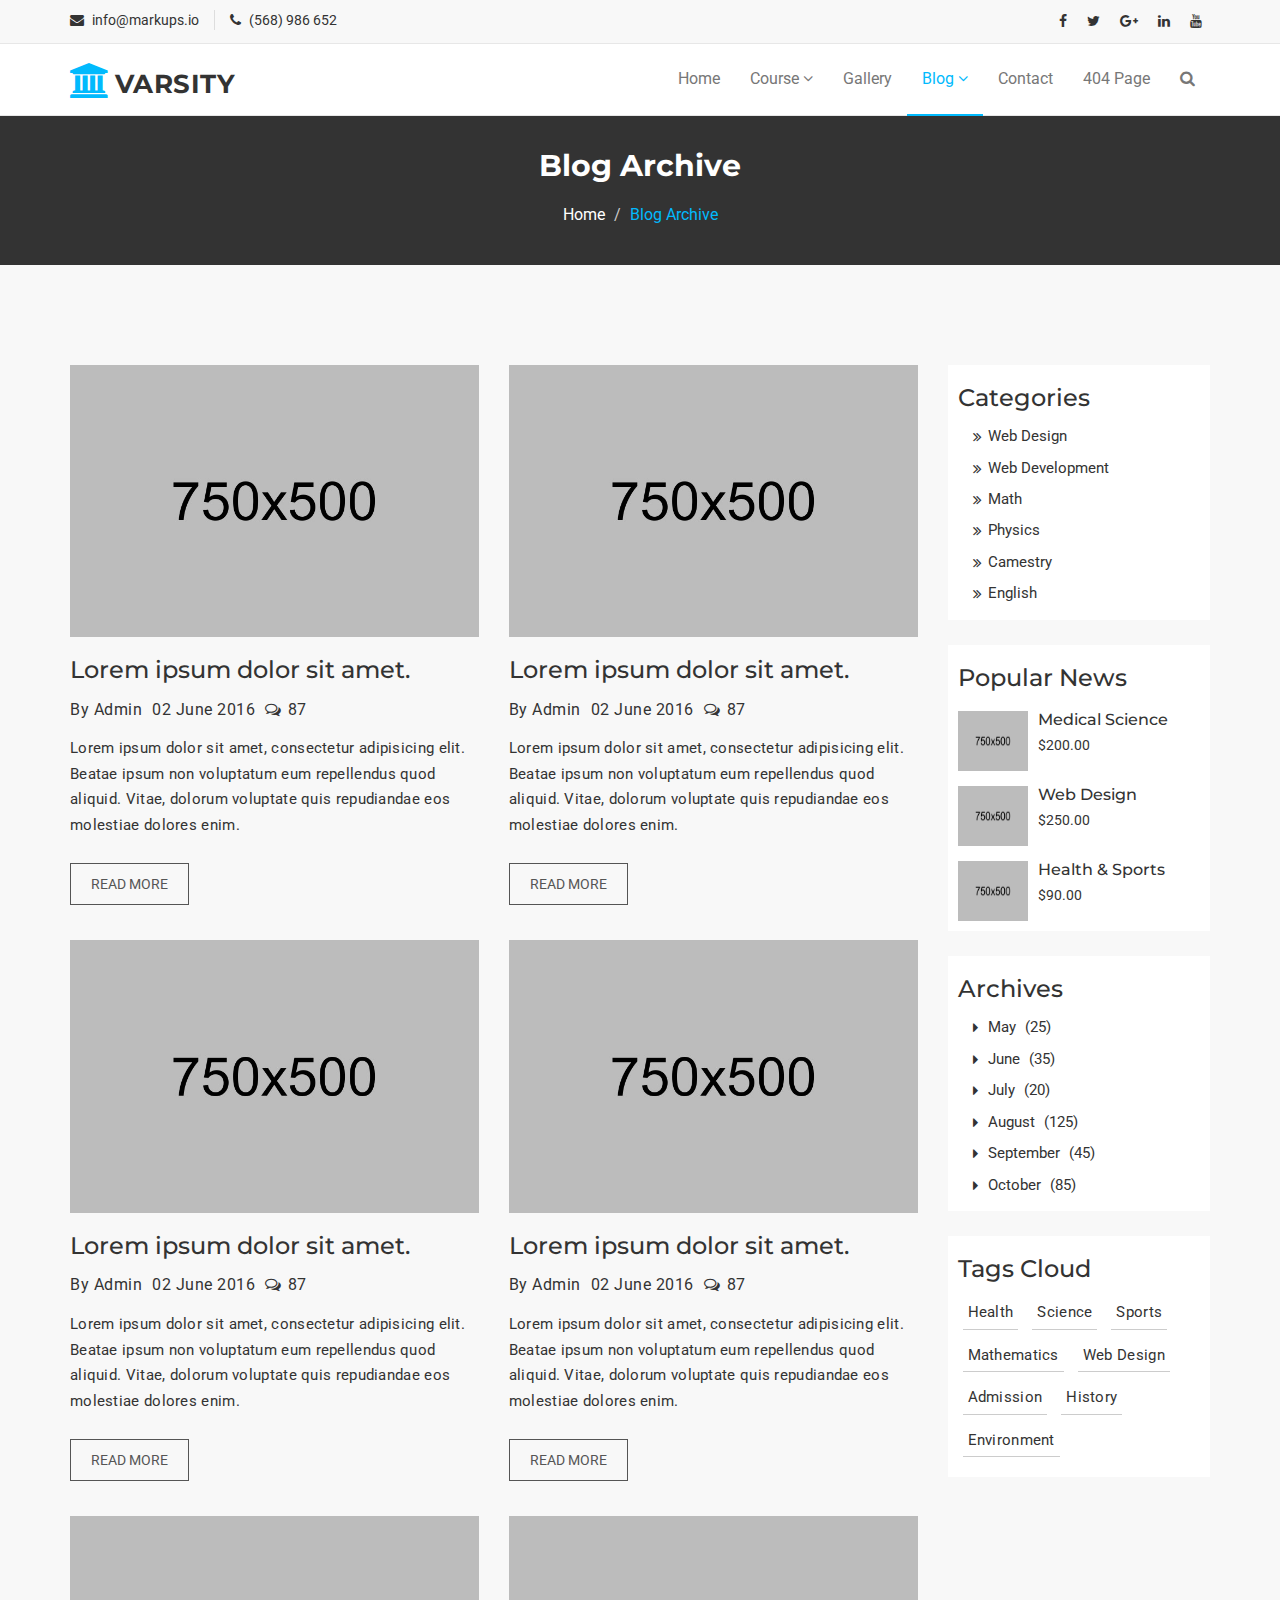
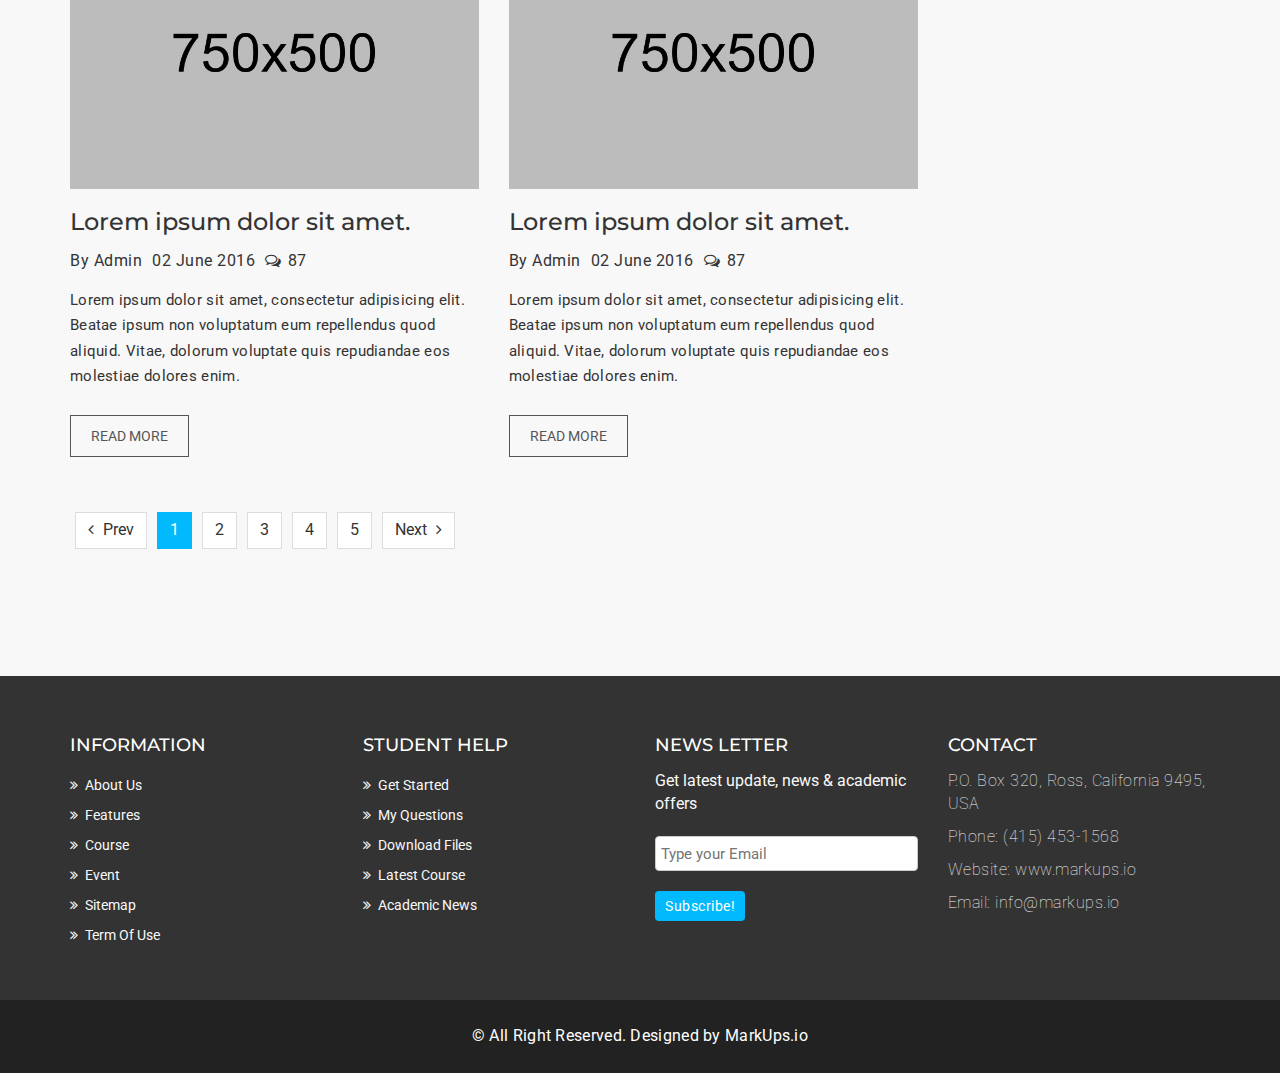
<file: MarkUps-Varsity/Varsity/blog-archive.html>
<!DOCTYPE html>
<html lang="en">
  <head>
    <meta charset="utf-8">
    <meta http-equiv="X-UA-Compatible" content="IE=edge">
    <meta name="viewport" content="width=device-width, initial-scale=1">    
    <title>Varsity | Blog</title>

    <!-- Favicon -->
    <link rel="shortcut icon" href="assets/img/favicon.ico" type="image/x-icon">

    <!-- Font awesome -->
    <link href="assets/css/font-awesome.css" rel="stylesheet">
    <!-- Bootstrap -->
    <link href="assets/css/bootstrap.css" rel="stylesheet">   
    <!-- Slick slider -->
    <link rel="stylesheet" type="text/css" href="assets/css/slick.css">          
    <!-- Fancybox slider -->
    <link rel="stylesheet" href="assets/css/jquery.fancybox.css" type="text/css" media="screen" /> 
    <!-- Theme color -->
    <link id="switcher" href="assets/css/theme-color/default-theme.css" rel="stylesheet">  

    <!-- Main style sheet -->
    <link href="assets/css/style.css" rel="stylesheet">    

   
    <!-- Google Fonts -->
    <link href='https://fonts.googleapis.com/css?family=Montserrat:400,700' rel='stylesheet' type='text/css'>
    <link href='https://fonts.googleapis.com/css?family=Roboto:400,400italic,300,300italic,500,700' rel='stylesheet' type='text/css'>
    

    <!-- HTML5 shim and Respond.js for IE8 support of HTML5 elements and media queries -->
    <!-- WARNING: Respond.js doesn't work if you view the page via file:// -->
    <!--[if lt IE 9]>
      <script src="https://oss.maxcdn.com/html5shiv/3.7.2/html5shiv.min.js"></script>
      <script src="https://oss.maxcdn.com/respond/1.4.2/respond.min.js"></script>
    <![endif]-->

  </head>
  <body>   
  
  <!--START SCROLL TOP BUTTON -->
    <a class="scrollToTop" href="#">
      <i class="fa fa-angle-up"></i>      
    </a>
  <!-- END SCROLL TOP BUTTON -->

  <!-- Start header  -->
  <header id="mu-header">
    <div class="container">
      <div class="row">
        <div class="col-lg-12 col-md-12">
          <div class="mu-header-area">
            <div class="row">
              <div class="col-lg-6 col-md-6 col-sm-6 col-xs-6">
                <div class="mu-header-top-left">
                  <div class="mu-top-email">
                    <i class="fa fa-envelope"></i>
                    <span>info@markups.io</span>
                  </div>
                  <div class="mu-top-phone">
                    <i class="fa fa-phone"></i>
                    <span>(568) 986 652</span>
                  </div>
                </div>
              </div>
              <div class="col-lg-6 col-md-6 col-sm-6 col-xs-6">
                <div class="mu-header-top-right">
                  <nav>
                    <ul class="mu-top-social-nav">
                      <li><a href="#"><span class="fa fa-facebook"></span></a></li>
                      <li><a href="#"><span class="fa fa-twitter"></span></a></li>
                      <li><a href="#"><span class="fa fa-google-plus"></span></a></li>
                      <li><a href="#"><span class="fa fa-linkedin"></span></a></li>
                      <li><a href="#"><span class="fa fa-youtube"></span></a></li>
                    </ul>
                  </nav>
                </div>
              </div>
            </div>
          </div>
        </div>
      </div>
    </div>
  </header>
  <!-- End header  -->
  <!-- Start menu -->
  <section id="mu-menu">
    <nav class="navbar navbar-default" role="navigation">  
      <div class="container">
        <div class="navbar-header">
          <!-- FOR MOBILE VIEW COLLAPSED BUTTON -->
          <button type="button" class="navbar-toggle collapsed" data-toggle="collapse" data-target="#navbar" aria-expanded="false" aria-controls="navbar">
            <span class="sr-only">Toggle navigation</span>
            <span class="icon-bar"></span>
            <span class="icon-bar"></span>
            <span class="icon-bar"></span>
          </button>
          <!-- LOGO -->              
          <!-- TEXT BASED LOGO -->
          <a class="navbar-brand" href="index.html"><i class="fa fa-university"></i><span>Varsity</span></a>
          <!-- IMG BASED LOGO  -->
          <!-- <a class="navbar-brand" href="index.html"><img src="assets/img/logo.png" alt="logo"></a> -->
        </div>
        <div id="navbar" class="navbar-collapse collapse">
          <ul id="top-menu" class="nav navbar-nav navbar-right main-nav">
            <li><a href="index.html">Home</a></li>            
            <li class="dropdown">
              <a href="#" class="dropdown-toggle" data-toggle="dropdown">Course <span class="fa fa-angle-down"></span></a>
              <ul class="dropdown-menu" role="menu">
                <li><a href="course.html">Course Archive</a></li>                
                <li><a href="course-detail.html">Course Detail</a></li>                
              </ul>
            </li>           
            <li><a href="gallery.html">Gallery</a></li>
            <li class="dropdown active">
              <a href="#" class="dropdown-toggle" data-toggle="dropdown">Blog <span class="fa fa-angle-down"></span></a>
              <ul class="dropdown-menu" role="menu">
                <li><a href="blog-archive.html">Blog Archive</a></li>                
                <li><a href="blog-single.html">Blog Single</a></li>                
              </ul>
            </li>            
            <li><a href="contact.html">Contact</a></li>
            <li><a href="404.html">404 Page</a></li>               
            <li><a href="#" id="mu-search-icon"><i class="fa fa-search"></i></a></li>
          </ul>                     
        </div><!--/.nav-collapse -->        
      </div>     
    </nav>
  </section>
  <!-- End menu -->
  <!-- Start search box -->
  <div id="mu-search">
    <div class="mu-search-area">      
      <button class="mu-search-close"><span class="fa fa-close"></span></button>
      <div class="container">
        <div class="row">
          <div class="col-md-12">            
            <form class="mu-search-form">
              <input type="search" placeholder="Type Your Keyword(s) & Hit Enter">
            </form>
          </div>
        </div>
      </div>
    </div>
  </div>
  <!-- End search box -->
 <!-- Page breadcrumb -->
 <section id="mu-page-breadcrumb">
   <div class="container">
     <div class="row">
       <div class="col-md-12">
         <div class="mu-page-breadcrumb-area">
           <h2>Blog Archive</h2>
           <ol class="breadcrumb">
            <li><a href="#">Home</a></li>            
            <li class="active">Blog Archive</li>
          </ol>
         </div>
       </div>
     </div>
   </div>
 </section>
 <!-- End breadcrumb -->
 <section id="mu-course-content">
   <div class="container">
     <div class="row">
       <div class="col-md-12">
         <div class="mu-course-content-area">
            <div class="row">
              <div class="col-md-9">
                <!-- start course content container -->
                <div class="mu-course-container mu-blog-archive">
                  <div class="row">
                    <div class="col-md-6 col-sm-6">
                      <article class="mu-blog-single-item">
                        <figure class="mu-blog-single-img">
                          <a href="#"><img src="assets/img/blog/blog-1.jpg" alt="img"></a>
                          <figcaption class="mu-blog-caption">
                            <h3><a href="#">Lorem ipsum dolor sit amet.</a></h3>
                          </figcaption>                      
                        </figure>
                        <div class="mu-blog-meta">
                          <a href="#">By Admin</a>
                          <a href="#">02 June 2016</a>
                          <span><i class="fa fa-comments-o"></i>87</span>
                        </div>
                        <div class="mu-blog-description">
                          <p>Lorem ipsum dolor sit amet, consectetur adipisicing elit. Beatae ipsum non voluptatum eum repellendus quod aliquid. Vitae, dolorum voluptate quis repudiandae eos molestiae dolores enim.</p>
                          <a class="mu-read-more-btn" href="#">Read More</a>
                        </div>
                      </article> 
                    </div>                  
                    <div class="col-md-6 col-sm-6">
                      <article class="mu-blog-single-item">
                        <figure class="mu-blog-single-img">
                          <a href="#"><img src="assets/img/blog/blog-2.jpg" alt="img"></a>
                          <figcaption class="mu-blog-caption">
                            <h3><a href="#">Lorem ipsum dolor sit amet.</a></h3>
                          </figcaption>                      
                        </figure>
                        <div class="mu-blog-meta">
                          <a href="#">By Admin</a>
                          <a href="#">02 June 2016</a>
                          <span><i class="fa fa-comments-o"></i>87</span>
                        </div>
                        <div class="mu-blog-description">
                          <p>Lorem ipsum dolor sit amet, consectetur adipisicing elit. Beatae ipsum non voluptatum eum repellendus quod aliquid. Vitae, dolorum voluptate quis repudiandae eos molestiae dolores enim.</p>
                          <a class="mu-read-more-btn" href="#">Read More</a>
                        </div>
                      </article>
                    </div>
                   <div class="col-md-6 col-sm-6">
                      <article class="mu-blog-single-item">
                        <figure class="mu-blog-single-img">
                          <a href="#"><img src="assets/img/blog/blog-3.jpg" alt="img"></a>
                          <figcaption class="mu-blog-caption">
                            <h3><a href="#">Lorem ipsum dolor sit amet.</a></h3>
                          </figcaption>                      
                        </figure>
                        <div class="mu-blog-meta">
                          <a href="#">By Admin</a>
                          <a href="#">02 June 2016</a>
                          <span><i class="fa fa-comments-o"></i>87</span>
                        </div>
                        <div class="mu-blog-description">
                          <p>Lorem ipsum dolor sit amet, consectetur adipisicing elit. Beatae ipsum non voluptatum eum repellendus quod aliquid. Vitae, dolorum voluptate quis repudiandae eos molestiae dolores enim.</p>
                          <a class="mu-read-more-btn" href="#">Read More</a>
                        </div>
                      </article>
                    </div>
                    <div class="col-md-6 col-sm-6">
                      <article class="mu-blog-single-item">
                        <figure class="mu-blog-single-img">
                          <a href="#"><img src="assets/img/blog/blog-1.jpg" alt="img"></a>
                          <figcaption class="mu-blog-caption">
                            <h3><a href="#">Lorem ipsum dolor sit amet.</a></h3>
                          </figcaption>                      
                        </figure>
                        <div class="mu-blog-meta">
                          <a href="#">By Admin</a>
                          <a href="#">02 June 2016</a>
                          <span><i class="fa fa-comments-o"></i>87</span>
                        </div>
                        <div class="mu-blog-description">
                          <p>Lorem ipsum dolor sit amet, consectetur adipisicing elit. Beatae ipsum non voluptatum eum repellendus quod aliquid. Vitae, dolorum voluptate quis repudiandae eos molestiae dolores enim.</p>
                          <a class="mu-read-more-btn" href="#">Read More</a>
                        </div>
                      </article>
                    </div>
                    <div class="col-md-6 col-sm-6">
                      <article class="mu-blog-single-item">
                        <figure class="mu-blog-single-img">
                          <a href="#"><img src="assets/img/blog/blog-2.jpg" alt="img"></a>
                          <figcaption class="mu-blog-caption">
                            <h3><a href="#">Lorem ipsum dolor sit amet.</a></h3>
                          </figcaption>                      
                        </figure>
                        <div class="mu-blog-meta">
                          <a href="#">By Admin</a>
                          <a href="#">02 June 2016</a>
                          <span><i class="fa fa-comments-o"></i>87</span>
                        </div>
                        <div class="mu-blog-description">
                          <p>Lorem ipsum dolor sit amet, consectetur adipisicing elit. Beatae ipsum non voluptatum eum repellendus quod aliquid. Vitae, dolorum voluptate quis repudiandae eos molestiae dolores enim.</p>
                          <a class="mu-read-more-btn" href="#">Read More</a>
                        </div>
                      </article>
                    </div>
                    <div class="col-md-6 col-sm-6">
                      <article class="mu-blog-single-item">
                        <figure class="mu-blog-single-img">
                          <a href="#"><img src="assets/img/blog/blog-3.jpg" alt="img"></a>
                          <figcaption class="mu-blog-caption">
                            <h3><a href="#">Lorem ipsum dolor sit amet.</a></h3>
                          </figcaption>                      
                        </figure>
                        <div class="mu-blog-meta">
                          <a href="#">By Admin</a>
                          <a href="#">02 June 2016</a>
                          <span><i class="fa fa-comments-o"></i>87</span>
                        </div>
                        <div class="mu-blog-description">
                          <p>Lorem ipsum dolor sit amet, consectetur adipisicing elit. Beatae ipsum non voluptatum eum repellendus quod aliquid. Vitae, dolorum voluptate quis repudiandae eos molestiae dolores enim.</p>
                          <a class="mu-read-more-btn" href="#">Read More</a>
                        </div>
                      </article>
                    </div>
                  </div>
                </div>
                <!-- end course content container -->
                <!-- start course pagination -->
                <div class="mu-pagination">
                  <nav>
                    <ul class="pagination">
                      <li>
                        <a href="#" aria-label="Previous">
                          <span class="fa fa-angle-left"></span> Prev 
                        </a>
                      </li>
                      <li class="active"><a href="#">1</a></li>
                      <li><a href="#">2</a></li>
                      <li><a href="#">3</a></li>
                      <li><a href="#">4</a></li>
                      <li><a href="#">5</a></li>
                      <li>
                        <a href="#" aria-label="Next">
                         Next <span class="fa fa-angle-right"></span>
                        </a>
                      </li>
                    </ul>
                  </nav>
                </div>
                <!-- end course pagination -->
              </div>
              <div class="col-md-3">
                <!-- start sidebar -->
                <aside class="mu-sidebar">
                  <!-- start single sidebar -->
                  <div class="mu-single-sidebar">
                    <h3>Categories</h3>
                    <ul class="mu-sidebar-catg">
                      <li><a href="#">Web Design</a></li>
                      <li><a href="">Web Development</a></li>
                      <li><a href="">Math</a></li>
                      <li><a href="">Physics</a></li>
                      <li><a href="">Camestry</a></li>
                      <li><a href="">English</a></li>
                    </ul>
                  </div>
                  <!-- end single sidebar -->
                  <!-- start single sidebar -->
                  <div class="mu-single-sidebar">
                    <h3>Popular News</h3>
                    <div class="mu-sidebar-popular-courses">
                      <div class="media">
                        <div class="media-left">
                          <a href="#">
                            <img class="media-object" src="assets/img/courses/1.jpg" alt="img">
                          </a>
                        </div>
                        <div class="media-body">
                          <h4 class="media-heading"><a href="#">Medical Science</a></h4>                      
                          <span class="popular-course-price">$200.00</span>
                        </div>
                      </div>
                      <div class="media">
                        <div class="media-left">
                          <a href="#">
                            <img class="media-object" src="assets/img/courses/2.jpg" alt="img">
                          </a>
                        </div>
                        <div class="media-body">
                          <h4 class="media-heading"><a href="#">Web Design</a></h4>                      
                          <span class="popular-course-price">$250.00</span>
                        </div>
                      </div>
                      <div class="media">
                        <div class="media-left">
                          <a href="#">
                            <img class="media-object" src="assets/img/courses/3.jpg" alt="img">
                          </a>
                        </div>
                        <div class="media-body">
                          <h4 class="media-heading"><a href="#">Health & Sports</a></h4>                      
                          <span class="popular-course-price">$90.00</span>
                        </div>
                      </div>
                    </div>
                  </div>
                  <!-- end single sidebar -->
                  <!-- start single sidebar -->
                  <div class="mu-single-sidebar">
                    <h3>Archives</h3>
                    <ul class="mu-sidebar-catg mu-sidebar-archives">
                      <li><a href="#">May <span>(25)</span></a></li>
                      <li><a href="">June <span>(35)</span></a></li>
                      <li><a href="">July <span>(20)</span></a></li>
                      <li><a href="">August <span>(125)</span></a></li>
                      <li><a href="">September <span>(45)</span></a></li>
                      <li><a href="">October <span>(85)</span></a></li>
                    </ul>
                  </div>
                  <!-- end single sidebar -->
                  <!-- start single sidebar -->
                  <div class="mu-single-sidebar">
                    <h3>Tags Cloud</h3>
                    <div class="tag-cloud">
                      <a href="#">Health</a>
                      <a href="#">Science</a>
                      <a href="#">Sports</a>
                      <a href="#">Mathematics</a>
                      <a href="#">Web Design</a>
                      <a href="#">Admission</a>
                      <a href="#">History</a>
                      <a href="#">Environment</a>
                    </div>
                  </div>
                  <!-- end single sidebar -->
                </aside>
                <!-- / end sidebar -->
             </div>
           </div>
         </div>
       </div>
     </div>
   </div>
 </section>

  <!-- Start footer -->
  <footer id="mu-footer">
    <!-- start footer top -->
    <div class="mu-footer-top">
      <div class="container">
        <div class="mu-footer-top-area">
          <div class="row">
            <div class="col-lg-3 col-md-3 col-sm-3">
              <div class="mu-footer-widget">
                <h4>Information</h4>
                <ul>
                  <li><a href="#">About Us</a></li>
                  <li><a href="">Features</a></li>
                  <li><a href="">Course</a></li>
                  <li><a href="">Event</a></li>
                  <li><a href="">Sitemap</a></li>
                  <li><a href="">Term Of Use</a></li>
                </ul>
              </div>
            </div>
            <div class="col-lg-3 col-md-3 col-sm-3">
              <div class="mu-footer-widget">
                <h4>Student Help</h4>
                <ul>
                  <li><a href="">Get Started</a></li>
                  <li><a href="#">My Questions</a></li>
                  <li><a href="">Download Files</a></li>
                  <li><a href="">Latest Course</a></li>
                  <li><a href="">Academic News</a></li>                  
                </ul>
              </div>
            </div>
            <div class="col-lg-3 col-md-3 col-sm-3">
              <div class="mu-footer-widget">
                <h4>News letter</h4>
                <p>Get latest update, news & academic offers</p>
                <form class="mu-subscribe-form">
                  <input type="email" placeholder="Type your Email">
                  <button class="mu-subscribe-btn" type="submit">Subscribe!</button>
                </form>               
              </div>
            </div>
            <div class="col-lg-3 col-md-3 col-sm-3">
              <div class="mu-footer-widget">
                <h4>Contact</h4>
                <address>
                  <p>P.O. Box 320, Ross, California 9495, USA</p>
                  <p>Phone: (415) 453-1568 </p>
                  <p>Website: www.markups.io</p>
                  <p>Email: info@markups.io</p>
                </address>
              </div>
            </div>
          </div>
        </div>
      </div>
    </div>
    <!-- end footer top -->
    <!-- start footer bottom -->
    <div class="mu-footer-bottom">
      <div class="container">
        <div class="mu-footer-bottom-area">
          <p>&copy; All Right Reserved. Designed by <a href="http://www.markups.io/" rel="nofollow">MarkUps.io</a></p>
        </div>
      </div>
    </div>
    <!-- end footer bottom -->
  </footer>
  <!-- End footer -->





  
  <!-- jQuery library -->
  <script src="assets/js/jquery.min.js"></script>  
  <!-- Include all compiled plugins (below), or include individual files as needed -->
  <script src="assets/js/bootstrap.js"></script>   
  <!-- Slick slider -->
  <script type="text/javascript" src="assets/js/slick.js"></script>
  <!-- Counter -->
  <script type="text/javascript" src="assets/js/waypoints.js"></script>
  <script type="text/javascript" src="assets/js/jquery.counterup.js"></script>  
  <!-- Mixit slider -->
  <script type="text/javascript" src="assets/js/jquery.mixitup.js"></script>
  <!-- Add fancyBox -->        
  <script type="text/javascript" src="assets/js/jquery.fancybox.pack.js"></script>

  <!-- Custom js -->
  <script src="assets/js/custom.js"></script> 

  </body>
</html>
</file>
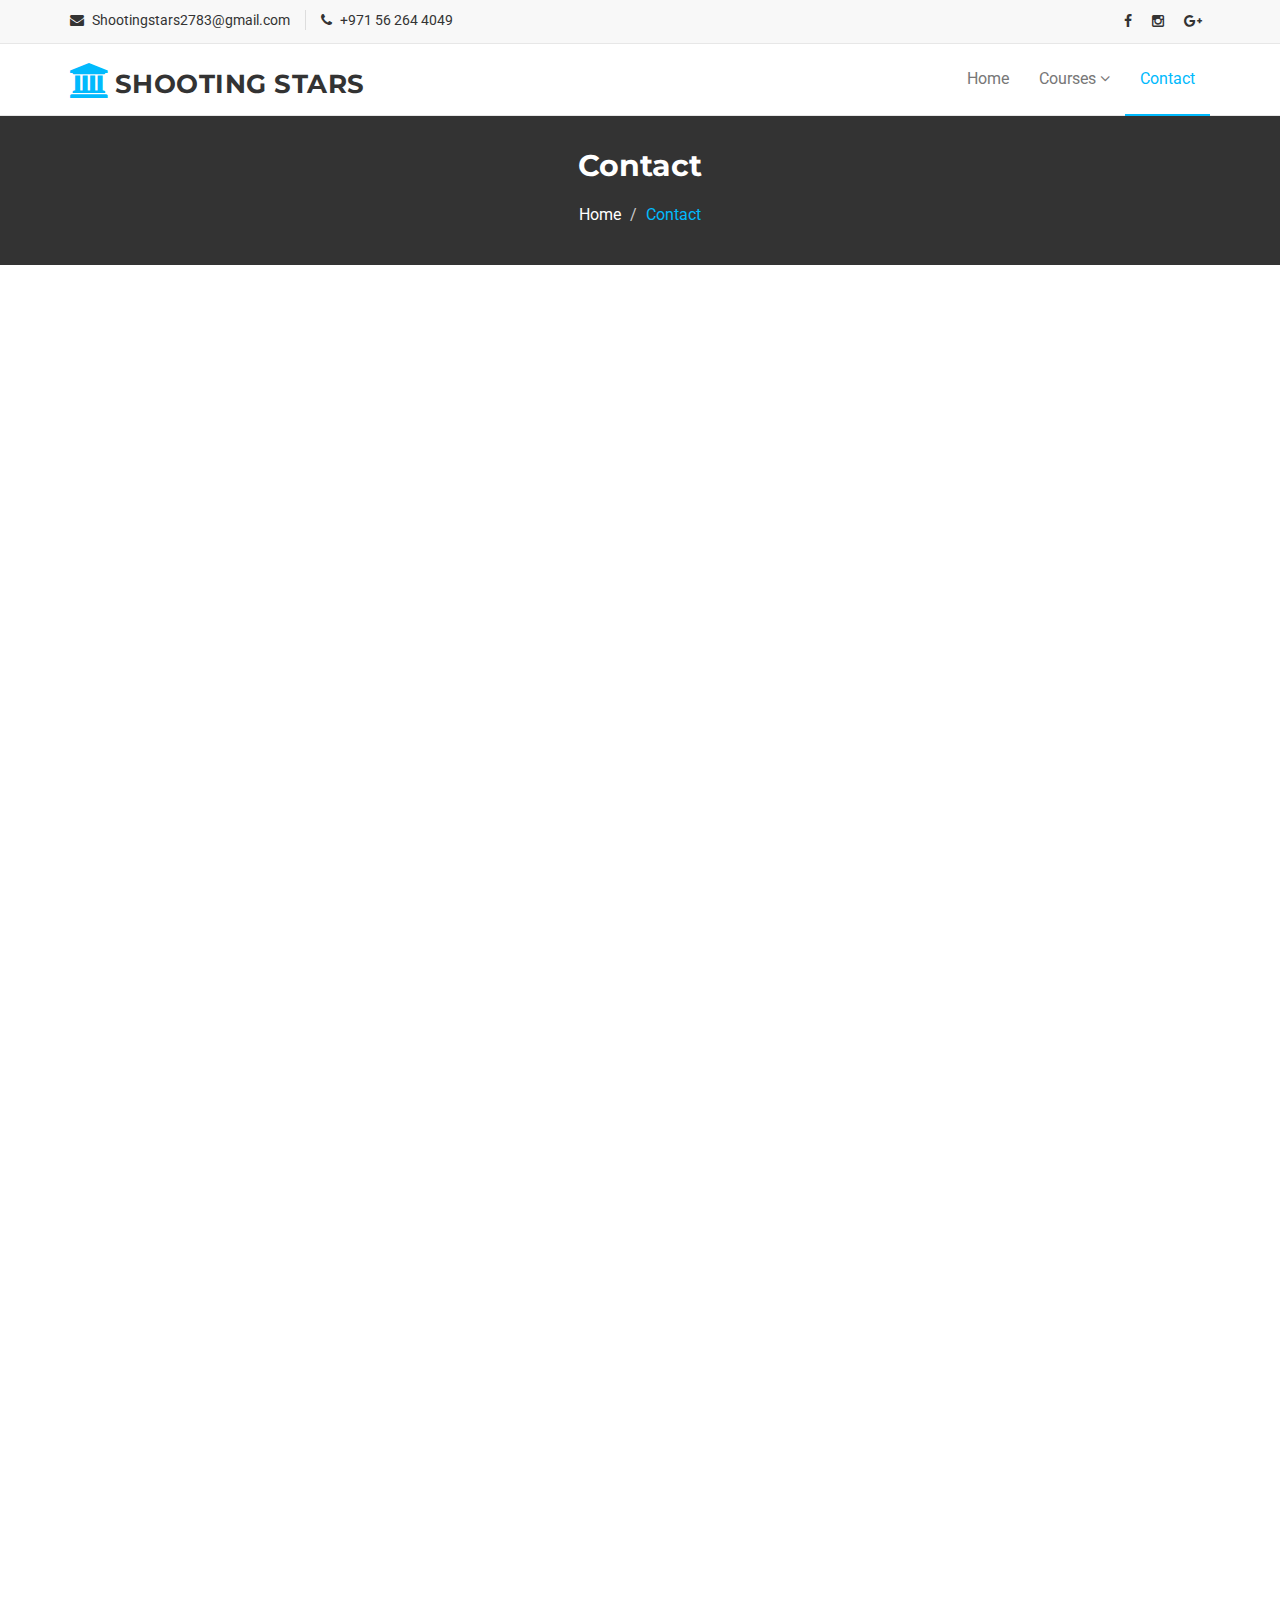
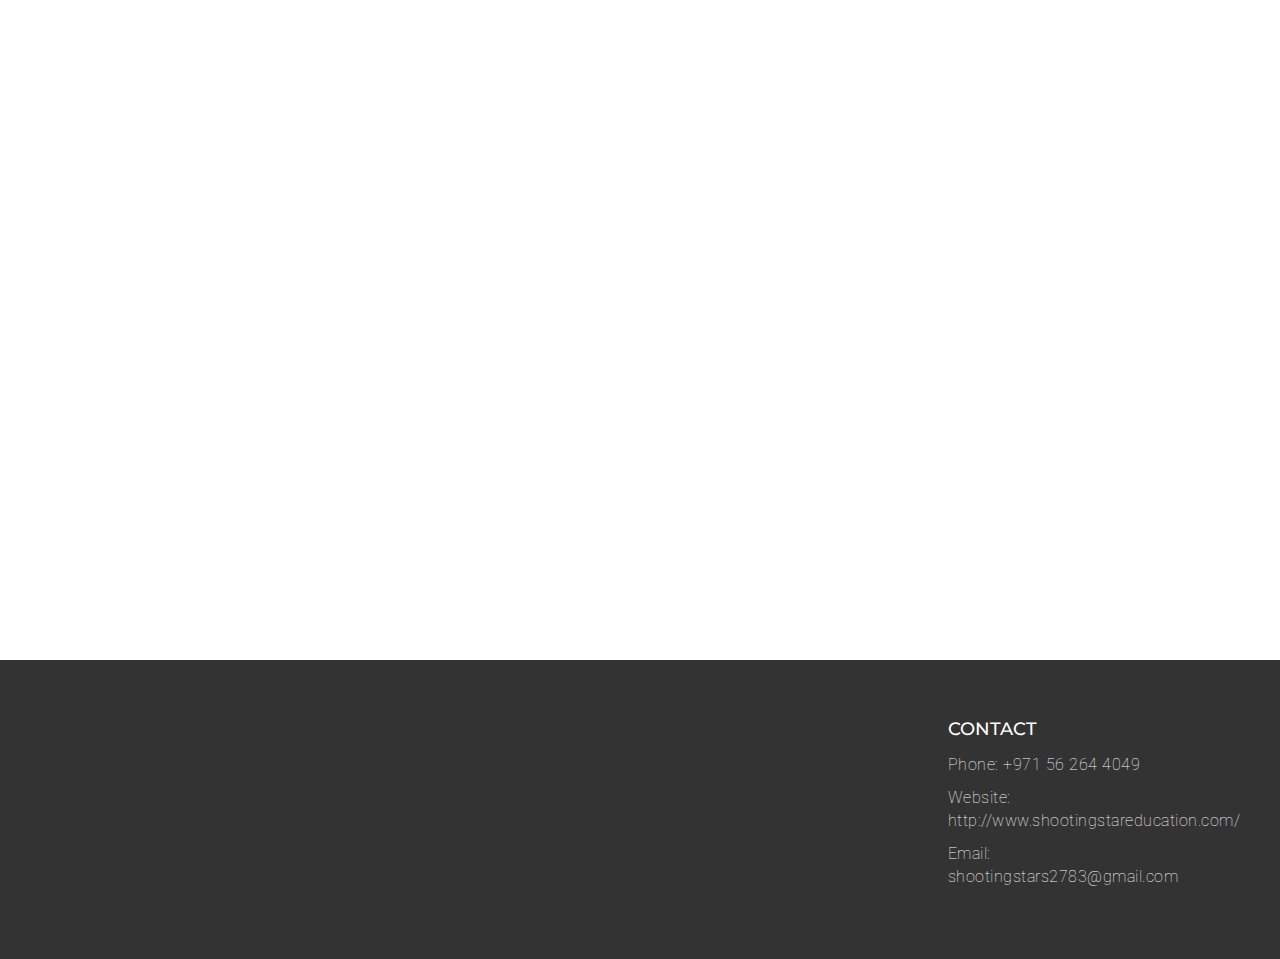
<file: MarkUps-Varsity/Varsity/contact.html>
<!DOCTYPE html>
<html lang="en">
  <head>
    <meta charset="utf-8">
    <meta http-equiv="X-UA-Compatible" content="IE=edge">
    <meta name="viewport" content="width=device-width, initial-scale=1">    
    <title>ShootingStars | Contact</title>

    <!-- Favicon -->
    <link rel="shortcut icon" href="assets/img/favicon.ico" type="image/x-icon">

    <!-- Font awesome -->
    <link href="assets/css/font-awesome.css" rel="stylesheet">
    <!-- Bootstrap -->
    <link href="assets/css/bootstrap.css" rel="stylesheet">   
    <!-- Slick slider -->
    <link rel="stylesheet" type="text/css" href="assets/css/slick.css">          
    <!-- Fancybox slider -->
    <link rel="stylesheet" href="assets/css/jquery.fancybox.css" type="text/css" media="screen" /> 
    <!-- Theme color -->
    <link id="switcher" href="assets/css/theme-color/default-theme.css" rel="stylesheet">    

    <!-- Main style sheet -->
    <link href="assets/css/style.css" rel="stylesheet">    

   
    <!-- Google Fonts -->
    <link href='https://fonts.googleapis.com/css?family=Montserrat:400,700' rel='stylesheet' type='text/css'>
    <link href='https://fonts.googleapis.com/css?family=Roboto:400,400italic,300,300italic,500,700' rel='stylesheet' type='text/css'>
    

    <!-- HTML5 shim and Respond.js for IE8 support of HTML5 elements and media queries -->
    <!-- WARNING: Respond.js doesn't work if you view the page via file:// -->
    <!--[if lt IE 9]>
      <script src="https://oss.maxcdn.com/html5shiv/3.7.2/html5shiv.min.js"></script>
      <script src="https://oss.maxcdn.com/respond/1.4.2/respond.min.js"></script>
    <![endif]-->

  </head>
  <body>
  
  <!--START SCROLL TOP BUTTON -->
    <a class="scrollToTop" href="#">
      <i class="fa fa-angle-up"></i>      
    </a>
  <!-- END SCROLL TOP BUTTON -->

  <!-- Start header  -->
  <header id="mu-header">
    <div class="container">
      <div class="row">
        <div class="col-lg-12 col-md-12">
          <div class="mu-header-area">
            <div class="row">
              <div class="col-lg-6 col-md-6 col-sm-6 col-xs-6">
                <div class="mu-header-top-left">
                  <div class="mu-top-email">
                    <i class="fa fa-envelope"></i>
                    <span>Shootingstars2783@gmail.com</span>
                  </div>
                  <div class="mu-top-phone">
                    <i class="fa fa-phone"></i>
                    <span>+971 56 264 4049</span>
                  </div>
                </div>
              </div>
              <div class="col-lg-6 col-md-6 col-sm-6 col-xs-6">
                <div class="mu-header-top-right">
                  <nav>
                    <ul class="mu-top-social-nav">
                      <li><a href="https://www.facebook.com/shooting.stars.3517563"><span class="fa fa-facebook"></span></a></li>
                      <li><a href="https://www.instagram.com/shooting.stars68/"><span class="fa fa-instagram"></span></a></li>
                      <li><a href="mailto:  Shootingstars2783@gmail.com"><span class="fa fa-google-plus"></span></a></li>
                      <!-- <li><a href="#"><span class="fa fa-linkedin"></span></a></li>
                      <li><a href="#"><span class="fa fa-youtube"></span></a></li> -->
                    </ul>
                  </nav>
                </div>
              </div>
            </div>
          </div>
        </div>
      </div>
    </div>
  </header>
  <!-- End header  -->
  <!-- Start menu -->
  <section id="mu-menu">
    <nav class="navbar navbar-default" role="navigation">  
      <div class="container">
        <div class="navbar-header">
          <!-- FOR MOBILE VIEW COLLAPSED BUTTON -->
          <button type="button" class="navbar-toggle collapsed" data-toggle="collapse" data-target="#navbar" aria-expanded="false" aria-controls="navbar">
            <span class="sr-only">Toggle navigation</span>
            <span class="icon-bar"></span>
            <span class="icon-bar"></span>
            <span class="icon-bar"></span>
          </button>
          <!-- LOGO -->              
          <!-- TEXT BASED LOGO -->
          <a class="navbar-brand" href="index.html"><i class="fa fa-university"></i><span>Shooting Stars</span></a>
          <!-- IMG BASED LOGO  -->
          <!-- <a class="navbar-brand" href="index.html"><img src="assets/img/logo.png" alt="logo"></a> -->
        </div>
        <div id="navbar" class="navbar-collapse collapse">
          <ul id="top-menu" class="nav navbar-nav navbar-right main-nav">
            <li><a href="index.html">Home</a></li>            
            <li class="dropdown">
              <a href="#" class="dropdown-toggle" data-toggle="dropdown">Courses <span class="fa fa-angle-down"></span></a>
              <ul class="dropdown-menu" role="menu">
                <li><a href="course.html">Course Archive</a></li>                
                <!-- <li><a href="course-detail.html">Course Detail</a></li>        -->
                <li><a href="primary-education.html">Primary Education</a></li>
                <li><a href="secondary-education.html">Secondary Education</a></li>   
                <li><a href="higher-secondary-education.html">Higher Secondary Education</a></li>   
                <li><a href="NEET.html">NEET</a></li>   
                <li><a href="IIT-JEE-Advanced.html">JEE MAIN and ADVANCED</a></li>          
                <li><a href="languages.html">Languages</a></li>       
                <li><a href="IELTS.html">IELTS</a></li>  
              </ul>
            </li>  
            <li class="active"><a href="contact.html">Contact</a></li>          
          </ul>                   
        </div><!--/.nav-collapse -->        
      </div>     
    </nav>
  </section>
  <!-- End menu -->
  <!-- Start search box -->
  <div id="mu-search">
    <div class="mu-search-area">      
      <button class="mu-search-close"><span class="fa fa-close"></span></button>
      <div class="container">
        <div class="row">
          <div class="col-md-12">            
            <form class="mu-search-form">
             <input type="search" placeholder="Type Your Keyword(s) & Hit Enter">
            </form>
          </div>
        </div>
      </div>
    </div>
  </div>
  <!-- End search box -->
 <!-- Page breadcrumb -->
 <section id="mu-page-breadcrumb">
   <div class="container">
     <div class="row">
       <div class="col-md-12">
         <div class="mu-page-breadcrumb-area">
           <h2>Contact</h2>
           <ol class="breadcrumb">
            <li><a href="index.html">Home</a></li>            
            <li class="active">Contact</li>
          </ol>
         </div>
       </div>
     </div>
   </div>
 </section>
 <!-- End breadcrumb -->

 <!-- Start contact  -->
 <section id="mu-contact">
   <div class="container">
    <iframe src="https://docs.google.com/forms/d/e/1FAIpQLScBSaWI88zr4hlkQAP-wk0EPf9crakW43whHYr52O1TpCf4DA/viewform?embedded=true" width="1170" height="1788" frameborder="0" marginheight="0" marginwidth="0">Loading…</iframe>

     <!-- <div class="row">
       <div class="col-md-6">
         <div class="mu-contact-area"> -->
          <!-- start title -->
          <!-- <div class="mu-title">
            <h2>Get in Touch</h2>
            <p>Lorem ipsum dolor sit amet, consectetur adipisicing elit. Maiores ut laboriosam corporis doloribus, officia, accusamus illo nam tempore totam alias!</p>
          </div> -->
          <!-- end title -->
          <!-- start contact content -->
          <!-- <div class="mu-contact-content">            -->
            <!-- <div class="row"> -->
              <!-- <div class="col-md-6">
                <div class="mu-contact-left">
                  <form class="contactform">                  
                    <p class="comment-form-author">
                      <label for="author">Name <span class="required">*</span></label>
                      <input type="text" required="required" size="30" value="" name="author">
                    </p>
                    <p class="comment-form-email">
                      <label for="email">Email <span class="required">*</span></label>
                      <input type="email" required="required" aria-required="true" value="" name="email">
                    </p>
                    <p class="comment-form-url">
                      <label for="subject">Subject</label>
                      <input type="text" name="subject">  
                    </p>
                    <p class="comment-form-comment">
                      <label for="comment">Message</label>
                      <textarea required="required" aria-required="true" rows="8" cols="45" name="comment"></textarea>
                    </p>                
                    <p class="form-submit">
                      <input type="submit" value="Send Message" class="mu-post-btn" name="submit">
                    </p>        
                  </form>
                </div>
              </div> -->
              <!-- <div class="col-md-6">
                <div class="mu-contact-right">
                  <iframe src="https://www.google.com/maps/embed?pb=!1m23!1m12!1m3!1d6249.345033302234!2d-80.02791918555701!3d40.45935344513505!2m3!1f0!2f0!3f0!3m2!1i1024!2i768!4f13.1!4m8!3e6!4m0!4m5!1s0x8834f411a7b748bd%3A0xaec8197db3de9a9e!2sCalifornia-Kirkbride%2C+Pittsburgh%2C+PA%2C+USA!3m2!1d40.4600435!2d-80.0213538!5e0!3m2!1sen!2sbd!4v1464270878470" width="100%" height="450" frameborder="0" style="border:0" allowfullscreen></iframe>
                </div>
              </div> -->
            <!-- </div> -->
          <!-- </div> -->
          <!-- end contact content -->
         <!-- </div>
       </div>
     </div> -->
   </div>
 </section>
 <!-- End contact  -->
 

  <!-- Start footer -->
  <footer id="mu-footer">
    <!-- start footer top -->
    <div class="mu-footer-top">
      <div class="container">
        <div class="mu-footer-top-area">
          <div class="row">
            <div class="col-lg-3 col-md-3 col-sm-3">
              <div class="mu-footer-widget">
                <!-- <h4>Information</h4> -->
                <ul>
                  <!-- <li><a href="#">About Us</a></li>
                  <li><a href="">Features</a></li>
                  <li><a href="">Course</a></li>
                  <li><a href="">Event</a></li>
                  <li><a href="">Sitemap</a></li>
                  <li><a href="">Term Of Use</a></li> -->
                </ul>
              </div>
            </div>
            <div class="col-lg-3 col-md-3 col-sm-3">
              <div class="mu-footer-widget">
                <!-- <h4>Student Help</h4> -->
                <ul>
                  <!-- <li><a href="">Get Started</a></li>
                  <li><a href="#">My Questions</a></li>
                  <li><a href="">Download Files</a></li>
                  <li><a href="">Latest Course</a></li>
                  <li><a href="">Academic News</a></li>                   -->
                </ul>
              </div>
            </div>
            <div class="col-lg-3 col-md-3 col-sm-3">
              <div class="mu-footer-widget">
                <!-- <h4>News letter</h4>
                <p>Get latest update, news & academic offers</p>
                <form class="mu-subscribe-form">
                  <input type="email" placeholder="Type your Email">
                  <button class="mu-subscribe-btn" type="submit">Subscribe!</button>
                </form>                -->
              </div>
            </div>
            <div class="col-lg-3 col-md-3 col-sm-3">
              <div class="mu-footer-widget">
                <h4>Contact</h4>
                <address>
                  <p>Phone: +971 56 264 4049 </p>
                  <p>Website: http://www.shootingstareducation.com/</p>
                  <p>Email: shootingstars2783@gmail.com</p>
                </address>
              </div>
            </div>
          </div>
        </div>
      </div>
    </div>
    <!-- end footer top -->
    <!-- start footer bottom -->
    <!-- <div class="mu-footer-bottom">
      <div class="container">
        <div class="mu-footer-bottom-area">
          <p>&copy; All Right Reserved. Designed by <a href="http://www.markups.io/" rel="nofollow">MarkUps.io</a></p>
        </div>
      </div>
    </div> -->
    <!-- end footer bottom -->
  </footer>
  <!-- End footer -->





  
  <!-- jQuery library -->
  <script src="assets/js/jquery.min.js"></script>  
  <!-- Include all compiled plugins (below), or include individual files as needed -->
  <script src="assets/js/bootstrap.js"></script>   
  <!-- Slick slider -->
  <script type="text/javascript" src="assets/js/slick.js"></script>
  <!-- Counter -->
  <script type="text/javascript" src="assets/js/waypoints.js"></script>
  <script type="text/javascript" src="assets/js/jquery.counterup.js"></script>  
  <!-- Mixit slider -->
  <script type="text/javascript" src="assets/js/jquery.mixitup.js"></script>
  <!-- Add fancyBox -->        
  <script type="text/javascript" src="assets/js/jquery.fancybox.pack.js"></script>

  <!-- Custom js -->
  <script src="assets/js/custom.js"></script> 

  </body>
</html>
</file>
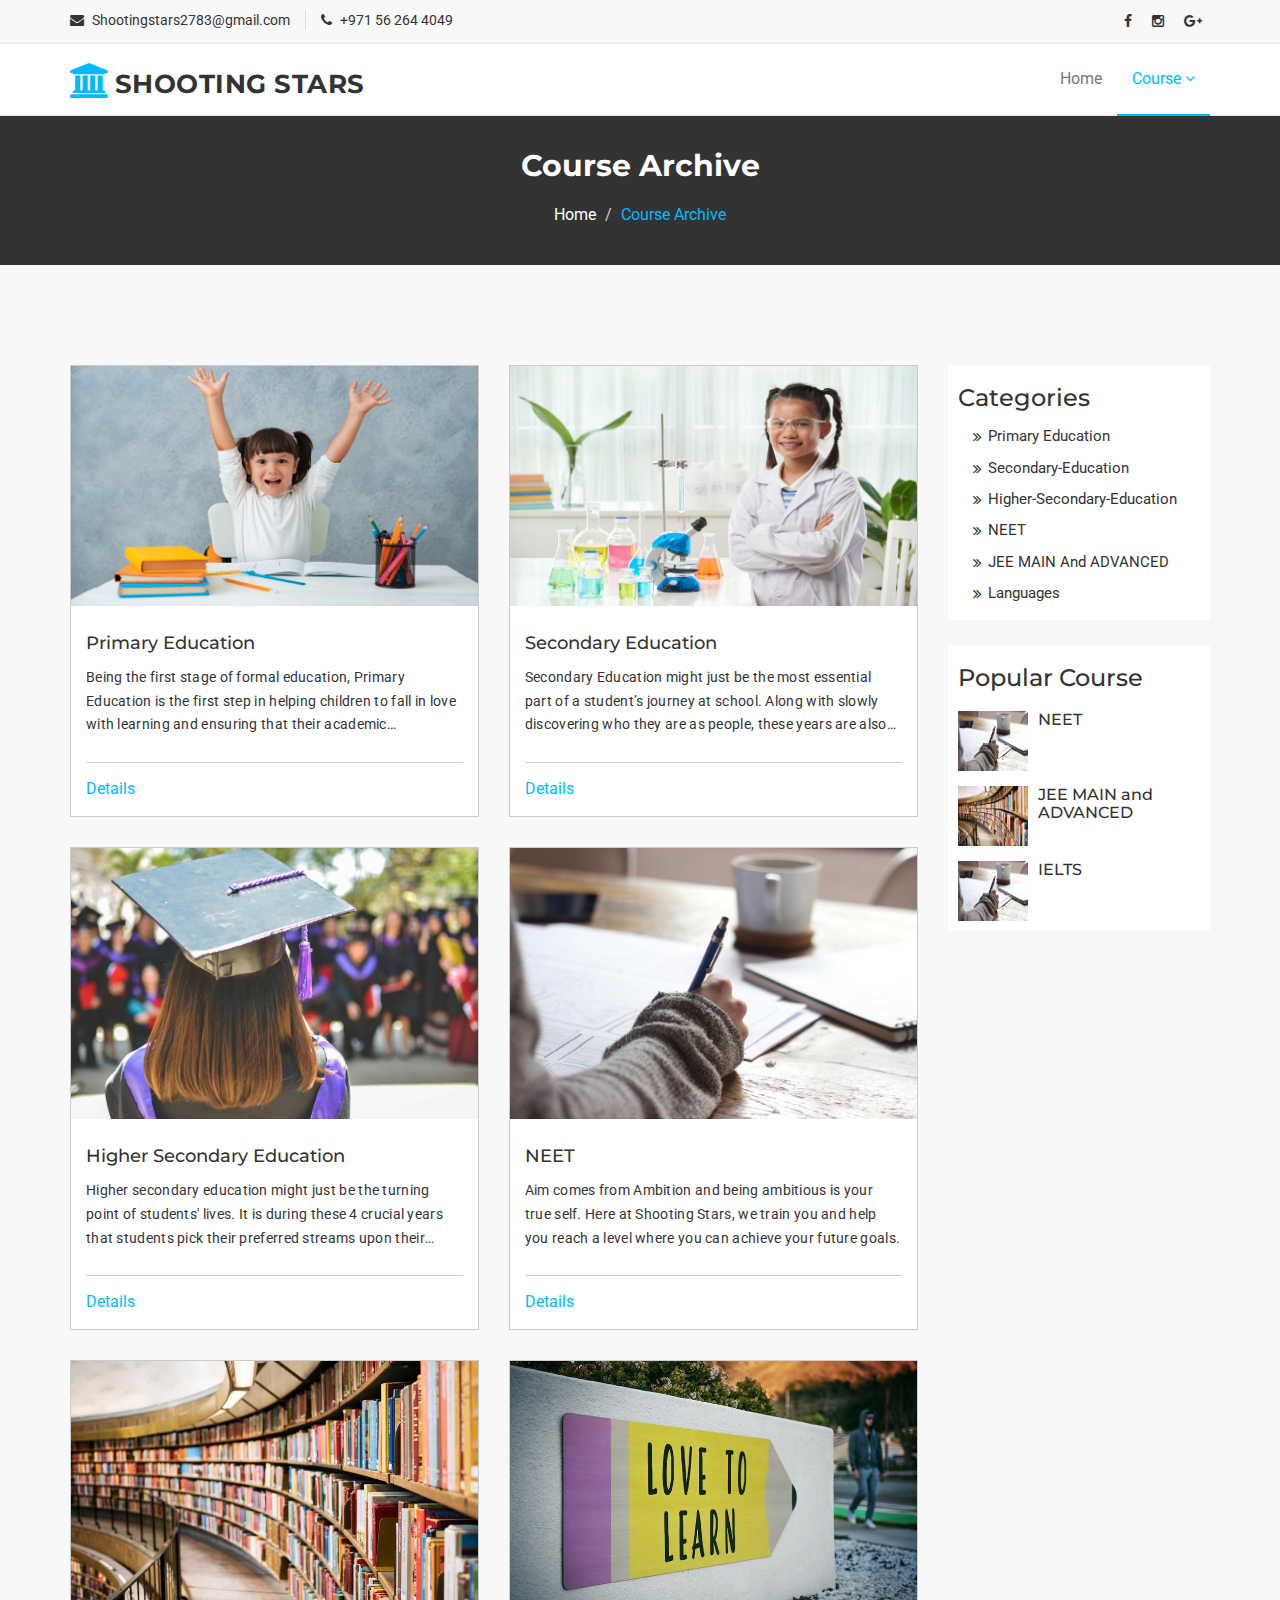
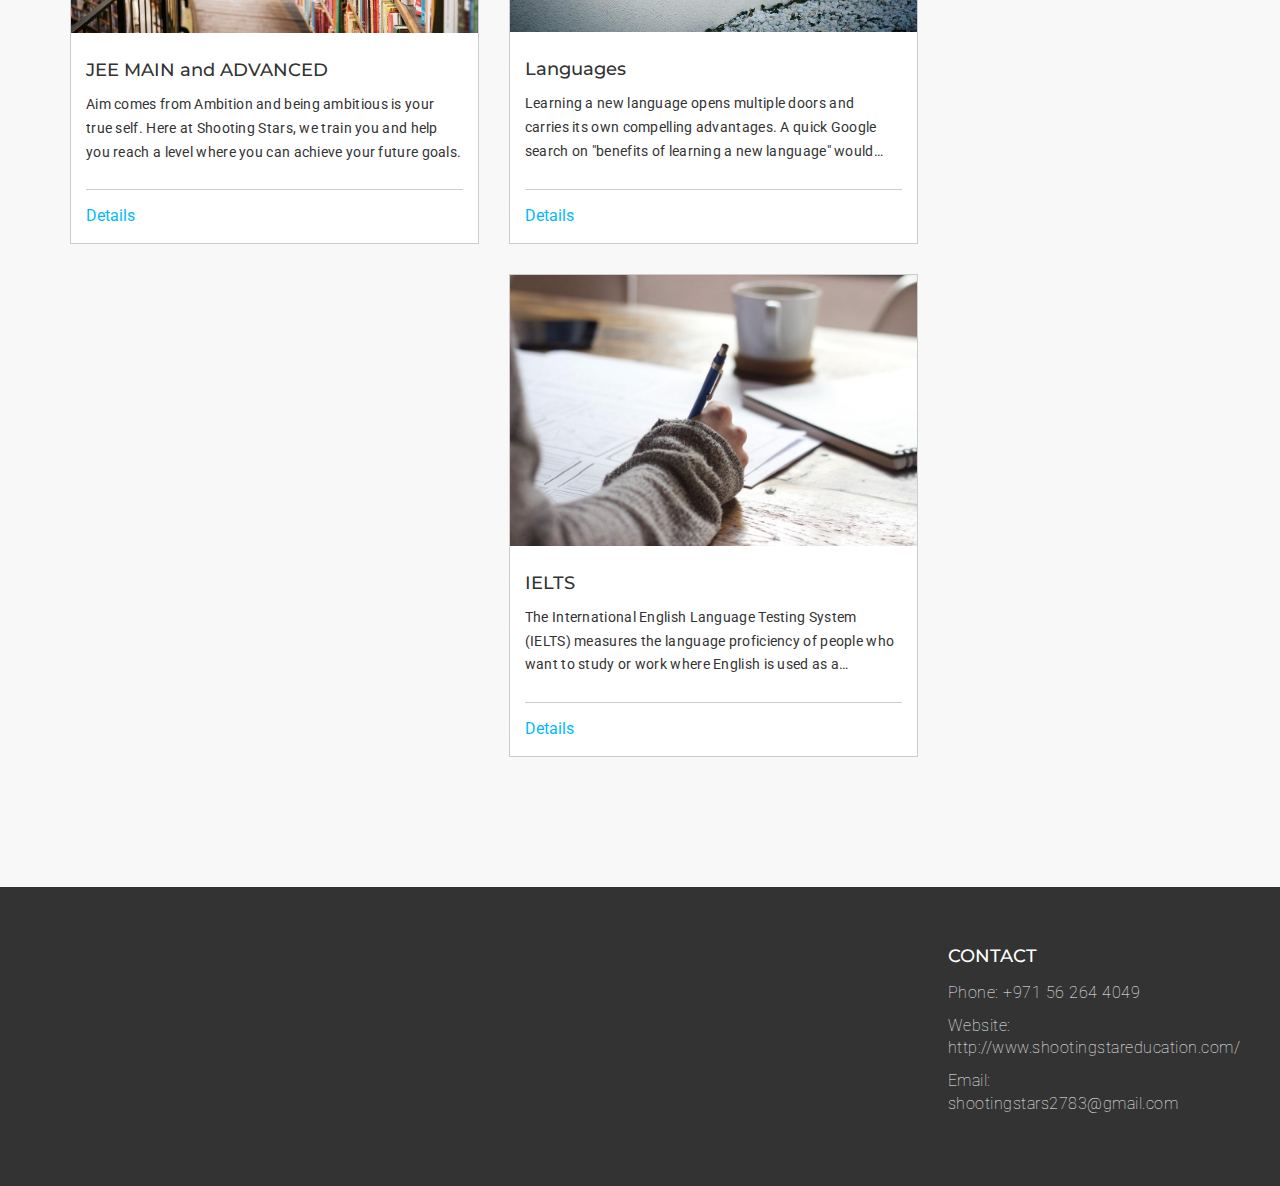
<file: MarkUps-Varsity/Varsity/course.html>
<!DOCTYPE html>
<html lang="en">
  <head>
    <meta charset="utf-8">
    <meta http-equiv="X-UA-Compatible" content="IE=edge">
    <meta name="viewport" content="width=device-width, initial-scale=1">    
    <title>Courses</title>

    <!-- Favicon -->
    <link rel="shortcut icon" href="assets/img/favicon.ico" type="image/x-icon">

    <!-- Font awesome -->
    <link href="assets/css/font-awesome.css" rel="stylesheet">
    <!-- Bootstrap -->
    <link href="assets/css/bootstrap.css" rel="stylesheet">   
    <!-- Slick slider -->
    <link rel="stylesheet" type="text/css" href="assets/css/slick.css">          
    <!-- Fancybox slider -->
    <link rel="stylesheet" href="assets/css/jquery.fancybox.css" type="text/css" media="screen" /> 
    <!-- Theme color -->
    <link id="switcher" href="assets/css/theme-color/default-theme.css" rel="stylesheet">  

    <!-- Main style sheet -->
    <link href="assets/css/style.css" rel="stylesheet">    

   
    <!-- Google Fonts -->
    <link href='https://fonts.googleapis.com/css?family=Montserrat:400,700' rel='stylesheet' type='text/css'>
    <link href='https://fonts.googleapis.com/css?family=Roboto:400,400italic,300,300italic,500,700' rel='stylesheet' type='text/css'>
    

    <!-- HTML5 shim and Respond.js for IE8 support of HTML5 elements and media queries -->
    <!-- WARNING: Respond.js doesn't work if you view the page via file:// -->
    <!--[if lt IE 9]>
      <script src="https://oss.maxcdn.com/html5shiv/3.7.2/html5shiv.min.js"></script>
      <script src="https://oss.maxcdn.com/respond/1.4.2/respond.min.js"></script>
    <![endif]-->

  </head>
  <body>
  <!--START SCROLL TOP BUTTON -->
    <a class="scrollToTop" href="#">
      <i class="fa fa-angle-up"></i>      
    </a>
  <!-- END SCROLL TOP BUTTON -->

  <!-- Start header  -->
  <header id="mu-header">
    <div class="container">
      <div class="row">
        <div class="col-lg-12 col-md-12">
          <div class="mu-header-area">
            <div class="row">
              <div class="col-lg-6 col-md-6 col-sm-6 col-xs-6">
                <div class="mu-header-top-left">
                  <div class="mu-top-email">
                    <i class="fa fa-envelope"></i>
                    <span>Shootingstars2783@gmail.com</span>
                  </div>
                  <div class="mu-top-phone">
                    <i class="fa fa-phone"></i>
                    <span>+971 56 264 4049</span>
                  </div>
                </div>
              </div>
              <div class="col-lg-6 col-md-6 col-sm-6 col-xs-6">
                <div class="mu-header-top-right">
                  <nav>
                    <ul class="mu-top-social-nav">
                      <li><a href="https://www.facebook.com/shooting.stars.3517563"><span class="fa fa-facebook"></span></a></li>
                      <li><a href="https://www.instagram.com/shooting.stars68/"><span class="fa fa-instagram"></span></a></li>
                      <li><a href="mailto:  Shootingstars2783@gmail.com"><span class="fa fa-google-plus"></span></a></li>
                      <!-- <li><a href="#"><span class="fa fa-linkedin"></span></a></li>
                      <li><a href="#"><span class="fa fa-youtube"></span></a></li> -->
                    </ul>
                  </nav>
                </div>
              </div>
            </div>
          </div>
        </div>
      </div>
    </div>
  </header>
  <!-- End header  -->
  <!-- Start menu -->
  <section id="mu-menu">
    <nav class="navbar navbar-default" role="navigation">  
      <div class="container">
        <div class="navbar-header">
          <!-- FOR MOBILE VIEW COLLAPSED BUTTON -->
          <button type="button" class="navbar-toggle collapsed" data-toggle="collapse" data-target="#navbar" aria-expanded="false" aria-controls="navbar">
            <span class="sr-only">Toggle navigation</span>
            <span class="icon-bar"></span>
            <span class="icon-bar"></span>
            <span class="icon-bar"></span>
          </button>
          <!-- LOGO -->              
          <!-- TEXT BASED LOGO -->
          <a class="navbar-brand" href="index.html"><i class="fa fa-university"></i><span>Shooting Stars</span></a>
          <!-- IMG BASED LOGO  -->
          <!-- <a class="navbar-brand" href="index.html"><img src="assets/img/logo.png" alt="logo"></a> -->
        </div>
        <div id="navbar" class="navbar-collapse collapse">
          <ul id="top-menu" class="nav navbar-nav navbar-right main-nav">
            <li><a href="index.html">Home</a></li>            
            <li class="dropdown active">
              <a href="#" class="dropdown-toggle active" data-toggle="dropdown">Course <span class="fa fa-angle-down"></span></a>
              <ul class="dropdown-menu" role="menu">
                <li><a href="course.html">Course Archive</a></li>                
                <!-- <li><a href="course-detail.html">Course Detail</a></li>  -->
                <li><a href="primary-education.html">Primary Education</a></li>
                <li><a href="secondary-education.html">Secondary Education</a></li>   
                <li><a href="higher-secondary-education.html">Higher Secondary Education</a></li>   
                <li><a href="NEET.html">NEET</a></li>   
                <li><a href="IIT-JEE-Advanced.html">JEE MAIN and ADVANCED</a></li>     
                <li><a href="languages.html">Languages</a></li>   
                <li><a href="IELTS.html">IELTS</a></li>               
              </ul>
            </li>           
            <!-- <li><a href="gallery.html">Gallery</a></li> -->
            <!-- <li class="dropdown">
              <a href="#" class="dropdown-toggle" data-toggle="dropdown">Blog <span class="fa fa-angle-down"></span></a>
              <ul class="dropdown-menu" role="menu">
                <li><a href="blog-archive.html">Blog Archive</a></li>                
                <li><a href="blog-single.html">Blog Single</a></li>                
              </ul>
            </li>            
            <li><a href="contact.html">Contact</a></li>
            <li><a href="404.html">404 Page</a></li>               
            <li><a href="#" id="mu-search-icon"><i class="fa fa-search"></i></a></li> -->
          </ul>                   
        </div><!--/.nav-collapse -->        
      </div>     
    </nav>
  </section>
  <!-- End menu -->
  <!-- Start search box -->
  <div id="mu-search">
    <div class="mu-search-area">      
      <button class="mu-search-close"><span class="fa fa-close"></span></button>
      <div class="container">
        <div class="row">
          <div class="col-md-12">            
            <form class="mu-search-form">
              <input type="search" placeholder="Type Your Keyword(s) & Hit Enter">
            </form>
          </div>
        </div>
      </div>
    </div>
  </div>
  <!-- End search box -->
 <!-- Page breadcrumb -->
 <section id="mu-page-breadcrumb">
   <div class="container">
     <div class="row">
       <div class="col-md-12">
         <div class="mu-page-breadcrumb-area">
           <h2>Course Archive</h2>
           <ol class="breadcrumb">
            <li><a href="#">Home</a></li>            
            <li class="active">Course Archive</li>
          </ol>
         </div>
       </div>
     </div>
   </div>
 </section>
 <!-- End breadcrumb -->
 <section id="mu-course-content">
   <div class="container">
     <div class="row">
       <div class="col-md-12">
         <div class="mu-course-content-area">
            <div class="row">
              <div class="col-md-9">
                <!-- start course content container -->
                <div class="mu-course-container">
                  <div class="row">
                  <div class="col-md-6 col-sm-6">
                    <div class="mu-latest-course-single">
                      <figure class="mu-latest-course-img">
                        <a>
                        <img src="assets/img/courses/primary_2_848x500.jpg" alt="img">
                        </a>
                        <!-- <a href="https://www.freepik.com/photos/school">School photo created by shangarey - www.freepik.com</a> -->
<!-- 
                        <figcaption class="mu-latest-course-imgcaption">
                          <a href="#">Drawing</a>
                          <span><i class="fa fa-clock-o"></i>90Days</span>
                        </figcaption> -->
                      </figure>
                      <div class="mu-latest-course-single-content">
                        <h4>Primary Education</h4>
                        <p class = "pnsh">
                        Being the first stage of formal education, Primary Education is the first step in helping children to fall in love with learning and ensuring that their academic foundations are strengthened, along with working on their character. Our courses are designed to provide these young, growing minds with the right tools and the best facilitators to work on both, a solid foundation for their learning, and a stronger character.</p>
                        <div class="mu-latest-course-single-contbottom">
                          <a class="mu-course-details" href="primary-education.html">Details</a>
                          <!-- <span class="mu-course-price" href="#">$165.00</span> -->
                        </div>
                      </div>
                    </div> 
                  </div>                  
                  <div class="col-md-6 col-sm-6">
                    <div class="mu-latest-course-single">
                      <figure class="mu-latest-course-img">
                        <a>
                        <img src="assets/img/courses/secondary_848x500.jpg" alt="img">
                        </a>
                        <!-- <a href="https://www.freepik.com/photos/school">School photo created by shangarey - www.freepik.com</a> -->
<!-- 
                        <figcaption class="mu-latest-course-imgcaption">
                          <a href="#">Drawing</a>
                          <span><i class="fa fa-clock-o"></i>90Days</span>
                        </figcaption> -->
                      </figure>
                      <div class="mu-latest-course-single-content">
                        <h4>Secondary Education</h4>
                        <p class = "pnsh">
                          Secondary Education might just be the most essential part of a student’s journey at school. Along with slowly discovering who they are as people, these years are also when students begin to pick their favorites. These favorites soon become their high school subject choices.                      </p>
                        <div class="mu-latest-course-single-contbottom">
                          <a class="mu-course-details" href="secondary-education.html">Details</a>
                          <!-- <span class="mu-course-price" href="#">$165.00</span> -->
                        </div>
                      </div>
                    </div> 
                  </div>  
                  <div class="col-md-6 col-sm-6">
                    <div class="mu-latest-course-single">
                      <figure class="mu-latest-course-img">
                        <a>
                        <img src="assets/img/courses/highersecondary.jpeg" alt="img">
                        </a>
                        <!-- <a href="https://www.freepik.com/photos/school">School photo created by shangarey - www.freepik.com</a> -->
<!-- 
                        <figcaption class="mu-latest-course-imgcaption">
                          <a href="#">Drawing</a>
                          <span><i class="fa fa-clock-o"></i>90Days</span>
                        </figcaption> -->
                      </figure>
                      <div class="mu-latest-course-single-content">
                        <h4>Higher Secondary Education</h4>
                        <p class = "pnsh">
                          Higher secondary education might just be the turning point of students' lives. It is during these 4 crucial years that students pick their preferred streams upon their entrance into High School and begin studying the subjects that are going to introduce them to the career path they would like to take.                      </p>
                        <div class="mu-latest-course-single-contbottom">
                          <a class="mu-course-details" href="higher-secondary-education.html">Details</a>
                          <!-- <span class="mu-course-price" href="#">$165.00</span> -->
                        </div>
                      </div>
                    </div> 
                  </div>                  
                  <div class="col-md-6 col-sm-6">
                    <div class="mu-latest-course-single">
                      <figure class="mu-latest-course-img">
                        <a>
                        <img src="assets/img/courses/neet.jpeg" alt="img">
                        </a>
                        <!-- <a href="https://www.freepik.com/photos/school">School photo created by shangarey - www.freepik.com</a> -->
<!-- 
                        <figcaption class="mu-latest-course-imgcaption">
                          <a href="#">Drawing</a>
                          <span><i class="fa fa-clock-o"></i>90Days</span>
                        </figcaption> -->
                      </figure>
                      <div class="mu-latest-course-single-content">
                        <h4>NEET</h4>
                        <p class = "pnsh">
                          Aim comes from Ambition and being ambitious is your true self. Here at Shooting Stars, we train you and help you reach a level where you can achieve your future goals.                      </p>
                        <div class="mu-latest-course-single-contbottom">
                          <a class="mu-course-details" href="NEET.html">Details</a>
                          <!-- <span class="mu-course-price" href="#">$165.00</span> -->
                        </div>
                      </div>
                    </div> 
                  </div>  
                  <div class="col-md-6 col-sm-6">
                    <div class="mu-latest-course-single">
                      <figure class="mu-latest-course-img">
                        <a>
                        <img src="assets/img/courses/jee-adv.jpeg" alt="img">
                        </a>
                        <!-- <a href="https://www.freepik.com/photos/school">School photo created by shangarey - www.freepik.com</a> -->
<!-- 
                        <figcaption class="mu-latest-course-imgcaption">
                          <a href="#">Drawing</a>
                          <span><i class="fa fa-clock-o"></i>90Days</span>
                        </figcaption> -->
                      </figure>
                      <div class="mu-latest-course-single-content">
                        <h4>JEE MAIN and ADVANCED</h4>
                        <p class = "pnsh">
                          Aim comes from Ambition and being ambitious is your true self. Here at Shooting Stars, we train you and help you reach a level where you can achieve your future goals.                      </p>
                        <div class="mu-latest-course-single-contbottom">
                          <a class="mu-course-details" href="IIT-JEE-Advanced.html">Details</a>
                          <!-- <span class="mu-course-price" href="#">$165.00</span> -->
                        </div>
                      </div>
                    </div> 
                  </div>                  
                  <div class="col-md-6 col-sm-6">
                    <div class="mu-latest-course-single">
                      <figure class="mu-latest-course-img">
                        <a>
                        <img src="assets/img/courses/languages.jpeg" alt="img">
                        </a>
                        <!-- <a href="https://www.freepik.com/photos/school">School photo created by shangarey - www.freepik.com</a> -->
<!-- 
                        <figcaption class="mu-latest-course-imgcaption">
                          <a href="#">Drawing</a>
                          <span><i class="fa fa-clock-o"></i>90Days</span>
                        </figcaption> -->
                      </figure>
                      <div class="mu-latest-course-single-content">
                        <h4>Languages</h4>
                        <p class = "pnsh">
                          Learning a new language opens multiple doors and carries its own compelling advantages. A quick Google search on "benefits of learning a new language" would result in over 1 billion results in less than a second.</p>
                        <div class="mu-latest-course-single-contbottom">
                          <a class="mu-course-details" href="languages.html">Details</a>
                          <!-- <span class="mu-course-price" href="#">$165.00</span> -->
                        </div>
                      </div>
                    </div> 
                  </div> 

                  <div class="col-md-6 col-sm-6">
                    <div class="mu-latest-course-single">
                      <figure class="mu-latest-course-img">
                        <a>
                        <img src="assets/img/courses/ielts1.jpeg" alt="img">
                        </a>
                        <!-- <a href="https://www.freepik.com/photos/school">School photo created by shangarey - www.freepik.com</a> -->
<!-- 
                        <figcaption class="mu-latest-course-imgcaption">
                          <a href="#">Drawing</a>
                          <span><i class="fa fa-clock-o"></i>90Days</span>
                        </figcaption> -->
                      </figure>
                      <div class="mu-latest-course-single-content">
                        <h4>IELTS</h4>
                        <p class = "pnsh">
                          The International English Language Testing System (IELTS) measures the language proficiency of people who want to study or work where English is used as a language of communication.</p>
                        <div class="mu-latest-course-single-contbottom">
                          <a class="mu-course-details" href="IELTS.html">Details</a>
                          <!-- <span class="mu-course-price" href="#">$165.00</span> -->
                        </div>
                      </div>
                    </div> 
                  </div> 


                  </div>
                </div>
                
              </div>
              <div class="col-md-3">
                <!-- start sidebar -->
                <aside class="mu-sidebar">
                  <!-- start single sidebar -->
                  <div class="mu-single-sidebar">
                    <h3>Categories</h3>
                    <ul class="mu-sidebar-catg">
                      <li><a href="#">Primary Education</a></li>
                      <li><a href="">Secondary-Education</a></li>
                      <li><a href="">Higher-Secondary-Education</a></li>
                      <li><a href="">NEET</a></li>
                      <li><a href="">JEE MAIN and ADVANCED</a></li>
                      <li><a href="">Languages</a></li>
                    </ul>
                  </div>
                  <!-- end single sidebar -->
                  <!-- start single sidebar -->
                  <div class="mu-single-sidebar">
                    <h3>Popular Course</h3>
                    <div class="mu-sidebar-popular-courses">
                      <div class="media">
                        <div class="media-left">
                          <a href="#">
                            <img class="media-object" src="assets/img/courses/neet.jpeg" alt="img">
                          </a>
                        </div>
                        <div class="media-body">
                          <h4 class="media-heading"><a href="#">NEET</a></h4>                      
                          <!-- <span class="popular-course-price">$200.00</span> -->
                        </div>
                      </div>
                      <div class="media">
                        <div class="media-left">
                          <a href="#">
                            <img class="media-object" src="assets/img/courses/jee-adv.jpeg" alt="img">
                          </a>
                        </div>
                        <div class="media-body">
                          <h4 class="media-heading"><a href="#">JEE MAIN and ADVANCED</a></h4>                      
                          <!-- <span class="popular-course-price">$250.00</span> -->
                        </div>
                      </div>
                      <div class="media">
                        <div class="media-left">
                          <a href="#">
                            <img class="media-object" src="assets/img/courses/ielts1.jpeg" alt="img">
                          </a>
                        </div>
                        <div class="media-body">
                          <h4 class="media-heading"><a href="#">IELTS</a></h4>                      
                          <!-- <span class="popular-course-price">$90.00</span> -->
                        </div>
                      </div>
                    </div>
                  </div>
                  
                </aside>
                <!-- / end sidebar -->
             </div>
           </div>
         </div>
       </div>
     </div>
   </div>
 </section>

  <!-- Start footer -->
  <footer id="mu-footer">
    <!-- start footer top -->
    <div class="mu-footer-top">
      <div class="container">
        <div class="mu-footer-top-area">
          <div class="row">
            <div class="col-lg-3 col-md-3 col-sm-3">
              <div class="mu-footer-widget">
                <!-- <h4>Information</h4> -->
                <ul>
                  <!-- <li><a href="#">About Us</a></li>
                  <li><a href="">Features</a></li>
                  <li><a href="">Course</a></li>
                  <li><a href="">Event</a></li>
                  <li><a href="">Sitemap</a></li>
                  <li><a href="">Term Of Use</a></li> -->
                </ul>
              </div>
            </div>
            <div class="col-lg-3 col-md-3 col-sm-3">
              <div class="mu-footer-widget">
                <!-- <h4>Student Help</h4> -->
                <ul>
                  <!-- <li><a href="">Get Started</a></li>
                  <li><a href="#">My Questions</a></li>
                  <li><a href="">Download Files</a></li>
                  <li><a href="">Latest Course</a></li>
                  <li><a href="">Academic News</a></li>                   -->
                </ul>
              </div>
            </div>
            <div class="col-lg-3 col-md-3 col-sm-3">
              <div class="mu-footer-widget">
                <!-- <h4>News letter</h4>
                <p>Get latest update, news & academic offers</p>
                <form class="mu-subscribe-form">
                  <input type="email" placeholder="Type your Email">
                  <button class="mu-subscribe-btn" type="submit">Subscribe!</button>
                </form>                -->
              </div>
            </div>
            <div class="col-lg-3 col-md-3 col-sm-3">
              <div class="mu-footer-widget">
                <h4>Contact</h4>
                <address>
                  <p>Phone: +971 56 264 4049 </p>
                  <p>Website: http://www.shootingstareducation.com/</p>
                  <p>Email: shootingstars2783@gmail.com</p>
                </address>
              </div>
            </div>
          </div>
        </div>
      </div>
    </div>
 
  </footer>
  <!-- End footer -->





  
  <!-- jQuery library -->
  <script src="assets/js/jquery.min.js"></script>  
  <!-- Include all compiled plugins (below), or include individual files as needed -->
  <script src="assets/js/bootstrap.js"></script>   
  <!-- Slick slider -->
  <script type="text/javascript" src="assets/js/slick.js"></script>
  <!-- Counter -->
  <script type="text/javascript" src="assets/js/waypoints.js"></script>
  <script type="text/javascript" src="assets/js/jquery.counterup.js"></script>  
  <!-- Mixit slider -->
  <script type="text/javascript" src="assets/js/jquery.mixitup.js"></script>
  <!-- Add fancyBox -->        
  <script type="text/javascript" src="assets/js/jquery.fancybox.pack.js"></script>

  <!-- Custom js -->
  <script src="assets/js/custom.js"></script> 

  </body>
</html>
</file>
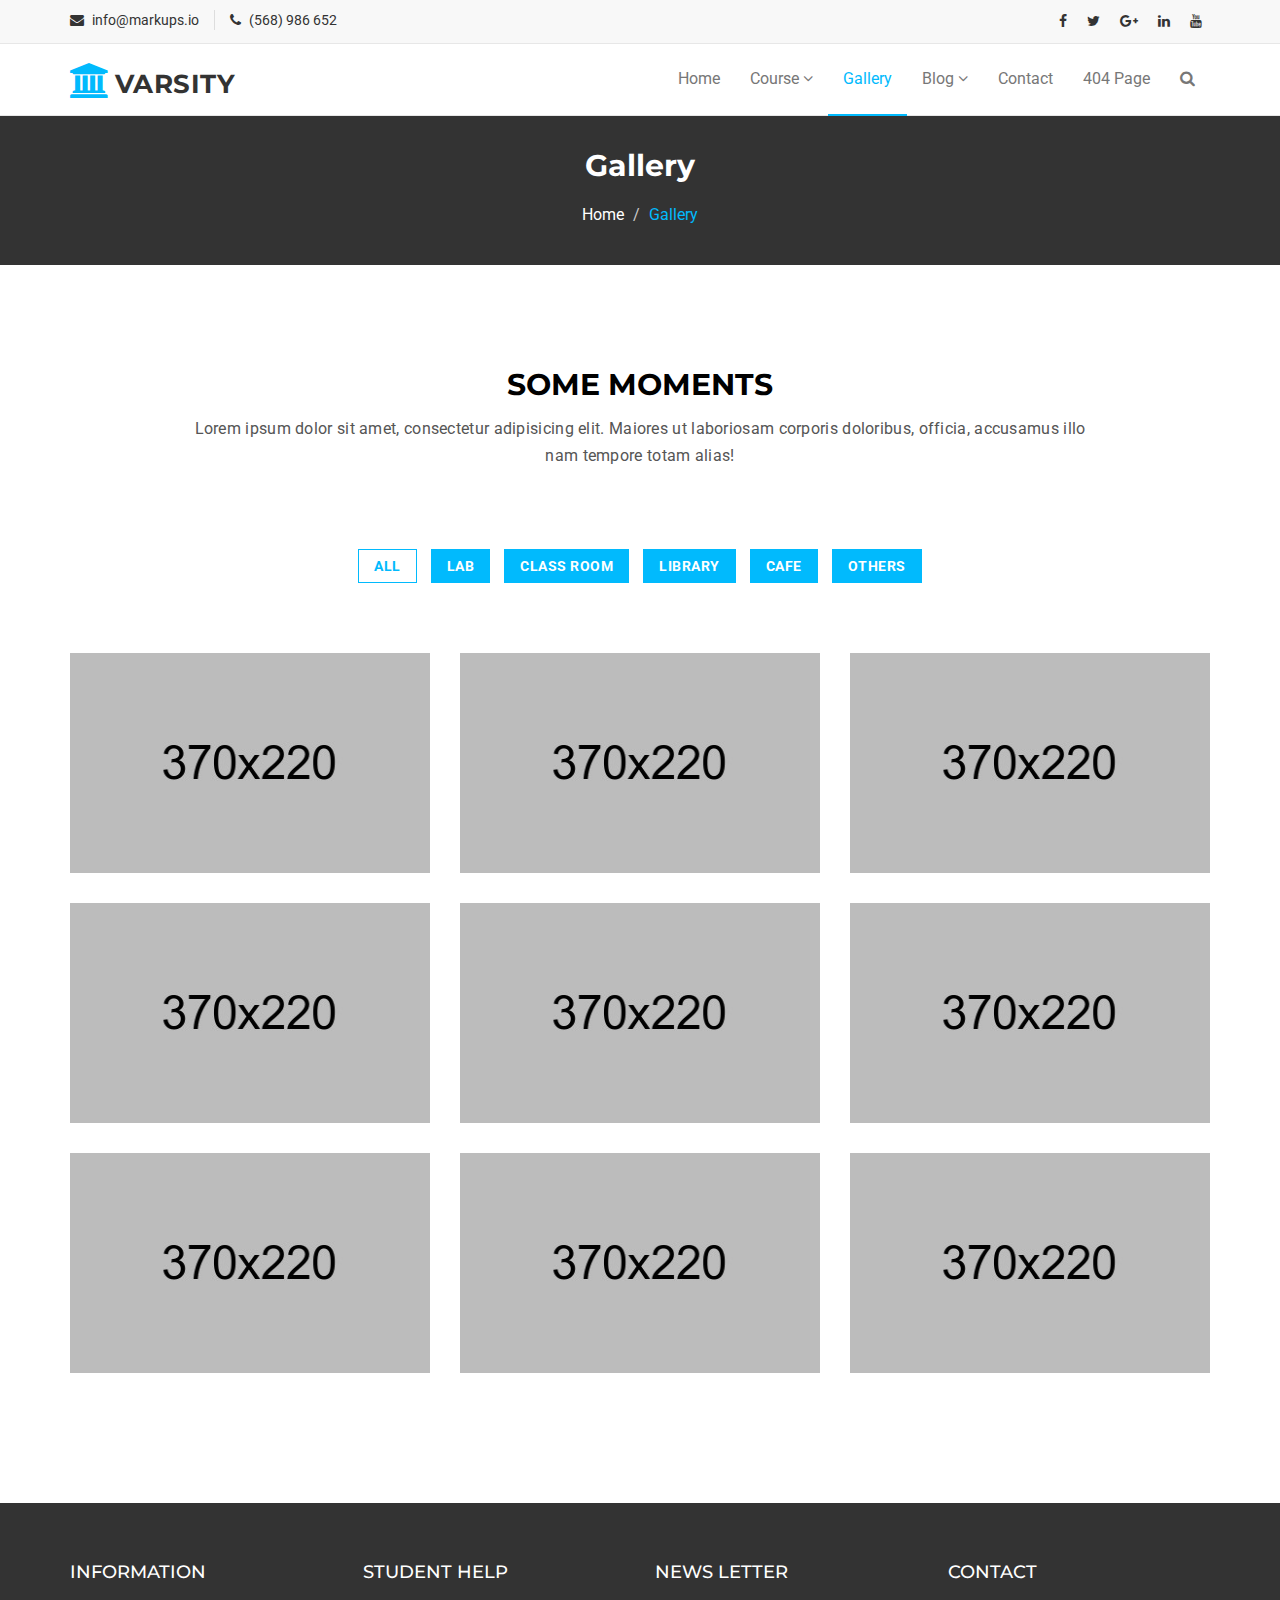
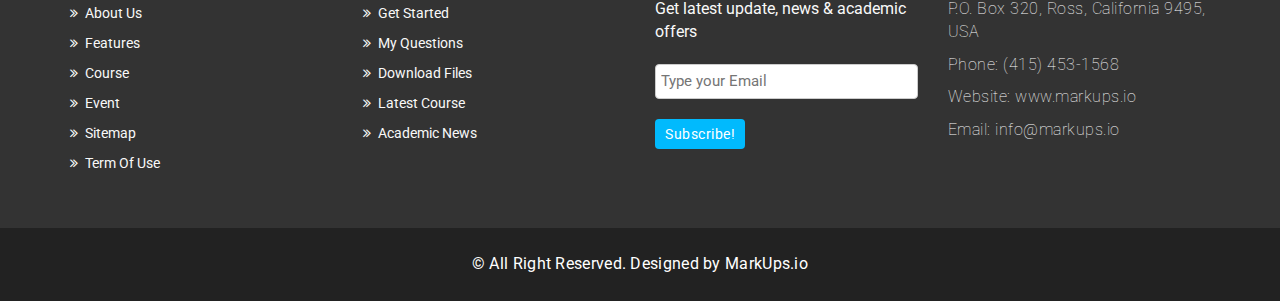
<file: MarkUps-Varsity/Varsity/gallery.html>
<!DOCTYPE html>
<html lang="en">
  <head>
    <meta charset="utf-8">
    <meta http-equiv="X-UA-Compatible" content="IE=edge">
    <meta name="viewport" content="width=device-width, initial-scale=1">    
    <title>Varsity | Gallery</title>

    <!-- Favicon -->
    <link rel="shortcut icon" href="assets/img/favicon.ico" type="image/x-icon">

    <!-- Font awesome -->
    <link href="assets/css/font-awesome.css" rel="stylesheet">
    <!-- Bootstrap -->
    <link href="assets/css/bootstrap.css" rel="stylesheet">   
    <!-- Slick slider -->
    <link rel="stylesheet" type="text/css" href="assets/css/slick.css">          
    <!-- Fancybox slider -->
    <link rel="stylesheet" href="assets/css/jquery.fancybox.css" type="text/css" media="screen" /> 
    <!-- Theme color -->
    <link id="switcher" href="assets/css/theme-color/default-theme.css" rel="stylesheet">  

    <!-- Main style sheet -->
    <link href="assets/css/style.css" rel="stylesheet">    

   
    <!-- Google Fonts -->
    <link href='https://fonts.googleapis.com/css?family=Montserrat:400,700' rel='stylesheet' type='text/css'>
    <link href='https://fonts.googleapis.com/css?family=Roboto:400,400italic,300,300italic,500,700' rel='stylesheet' type='text/css'>
    

    <!-- HTML5 shim and Respond.js for IE8 support of HTML5 elements and media queries -->
    <!-- WARNING: Respond.js doesn't work if you view the page via file:// -->
    <!--[if lt IE 9]>
      <script src="https://oss.maxcdn.com/html5shiv/3.7.2/html5shiv.min.js"></script>
      <script src="https://oss.maxcdn.com/respond/1.4.2/respond.min.js"></script>
    <![endif]-->

  </head>
  <body> 
  <!--START SCROLL TOP BUTTON -->
    <a class="scrollToTop" href="#">
      <i class="fa fa-angle-up"></i>      
    </a>
  <!-- END SCROLL TOP BUTTON -->

  <!-- Start header  -->
  <header id="mu-header">
    <div class="container">
      <div class="row">
        <div class="col-lg-12 col-md-12">
          <div class="mu-header-area">
            <div class="row">
              <div class="col-lg-6 col-md-6 col-sm-6 col-xs-6">
                <div class="mu-header-top-left">
                  <div class="mu-top-email">
                    <i class="fa fa-envelope"></i>
                    <span>info@markups.io</span>
                  </div>
                  <div class="mu-top-phone">
                    <i class="fa fa-phone"></i>
                    <span>(568) 986 652</span>
                  </div>
                </div>
              </div>
              <div class="col-lg-6 col-md-6 col-sm-6 col-xs-6">
                <div class="mu-header-top-right">
                  <nav>
                    <ul class="mu-top-social-nav">
                      <li><a href="#"><span class="fa fa-facebook"></span></a></li>
                      <li><a href="#"><span class="fa fa-twitter"></span></a></li>
                      <li><a href="#"><span class="fa fa-google-plus"></span></a></li>
                      <li><a href="#"><span class="fa fa-linkedin"></span></a></li>
                      <li><a href="#"><span class="fa fa-youtube"></span></a></li>
                    </ul>
                  </nav>
                </div>
              </div>
            </div>
          </div>
        </div>
      </div>
    </div>
  </header>
  <!-- End header  -->
  <!-- Start menu -->
  <section id="mu-menu">
    <nav class="navbar navbar-default" role="navigation">  
      <div class="container">
        <div class="navbar-header">
          <!-- FOR MOBILE VIEW COLLAPSED BUTTON -->
          <button type="button" class="navbar-toggle collapsed" data-toggle="collapse" data-target="#navbar" aria-expanded="false" aria-controls="navbar">
            <span class="sr-only">Toggle navigation</span>
            <span class="icon-bar"></span>
            <span class="icon-bar"></span>
            <span class="icon-bar"></span>
          </button>
          <!-- LOGO -->              
          <!-- TEXT BASED LOGO -->
          <a class="navbar-brand" href="index.html"><i class="fa fa-university"></i><span>Varsity</span></a>
          <!-- IMG BASED LOGO  -->
          <!-- <a class="navbar-brand" href="index.html"><img src="assets/img/logo.png" alt="logo"></a> -->
        </div>
        <div id="navbar" class="navbar-collapse collapse">
         <ul id="top-menu" class="nav navbar-nav navbar-right main-nav">
            <li><a href="index.html">Home</a></li>            
            <li class="dropdown">
              <a href="#" class="dropdown-toggle" data-toggle="dropdown">Course <span class="fa fa-angle-down"></span></a>
              <ul class="dropdown-menu" role="menu">
                <li><a href="course.html">Course Archive</a></li>                
                <li><a href="course-detail.html">Course Detail</a></li>                
              </ul>
            </li>           
            <li class="active"><a href="gallery.html">Gallery</a></li>
            <li class="dropdown">
              <a href="#" class="dropdown-toggle" data-toggle="dropdown">Blog <span class="fa fa-angle-down"></span></a>
              <ul class="dropdown-menu" role="menu">
                <li><a href="blog-archive.html">Blog Archive</a></li>                
                <li><a href="blog-single.html">Blog Single</a></li>                
              </ul>
            </li>            
            <li><a href="contact.html">Contact</a></li>
            <li><a href="404.html">404 Page</a></li>               
            <li><a href="#" id="mu-search-icon"><i class="fa fa-search"></i></a></li>
          </ul>                    
        </div><!--/.nav-collapse -->        
      </div>     
    </nav>
  </section>
  <!-- End menu -->
  <!-- Start search box -->
  <div id="mu-search">
    <div class="mu-search-area">      
      <button class="mu-search-close"><span class="fa fa-close"></span></button>
      <div class="container">
        <div class="row">
          <div class="col-md-12">            
            <form class="mu-search-form">
              <input type="search" placeholder="Type Your Keyword(s) & Hit Enter">
            </form>
          </div>
        </div>
      </div>
    </div>
  </div>
  <!-- End search box -->
 <!-- Page breadcrumb -->
 <section id="mu-page-breadcrumb">
   <div class="container">
     <div class="row">
       <div class="col-md-12">
         <div class="mu-page-breadcrumb-area">
           <h2>Gallery</h2>
           <ol class="breadcrumb">
            <li><a href="#">Home</a></li>            
            <li class="active">Gallery</li>
          </ol>
         </div>
       </div>
     </div>
   </div>
 </section>
 <!-- End breadcrumb -->
 <!-- Start gallery  -->
 <section id="mu-gallery">
   <div class="container">
     <div class="row">
       <div class="col-md-12">
         <div class="mu-gallery-area">
          <!-- start title -->
          <div class="mu-title">
            <h2>Some Moments</h2>
            <p>Lorem ipsum dolor sit amet, consectetur adipisicing elit. Maiores ut laboriosam corporis doloribus, officia, accusamus illo nam tempore totam alias!</p>
          </div>
          <!-- end title -->
          <!-- start gallery content -->
          <div class="mu-gallery-content">
            <!-- Start gallery menu -->
            <div class="mu-gallery-top">              
              <ul>
                <li class="filter active" data-filter="all">All</li>
                <li class="filter" data-filter=".lab">Lab</li>
                <li class="filter" data-filter=".classroom">Class Room</li>
                <li class="filter" data-filter=".library">Library</li>
                <li class="filter" data-filter=".cafe">Cafe</li>
                <li class="filter" data-filter=".others">Others</li>
              </ul>
            </div>
            <!-- End gallery menu -->
            <div class="mu-gallery-body">
              <ul id="mixit-container" class="row">
                <!-- start single gallery image -->
                <li class="col-md-4 col-sm-6 col-xs-12 mix lab">
                  <div class="mu-single-gallery">                  
                    <div class="mu-single-gallery-item">
                      <div class="mu-single-gallery-img">
                        <a href="#"><img alt="img" src="assets/img/gallery/small/1.jpg"></a>
                      </div>
                      <div class="mu-single-gallery-info">
                        <div class="mu-single-gallery-info-inner">
                          <h4>Image Title</h4>
                          <p>Web Design</p>
                          <a href="assets/img/gallery/big/1.jpg" data-fancybox-group="gallery" class="fancybox"><span class="fa fa-eye"></span></a>
                          <a href="#" class="aa-link"><span class="fa fa-link"></span></a>
                        </div>
                      </div>                  
                    </div>
                  </div>
                </li>
                <!-- start single gallery image -->
               <li class="col-md-4 col-sm-6 col-xs-12 mix library">
                  <div class="mu-single-gallery">                  
                    <div class="mu-single-gallery-item">
                      <div class="mu-single-gallery-img">
                        <a href="#"><img alt="img" src="assets/img/gallery/small/2.jpg"></a>
                      </div>
                       <div class="mu-single-gallery-info">
                        <div class="mu-single-gallery-info-inner">
                          <h4>Image Title</h4>
                          <p>Animation</p>
                          <a href="assets/img/gallery/big/2.jpg" data-fancybox-group="gallery" class="fancybox"><span class="fa fa-eye"></span></a>
                          <a href="#" class="aa-link"><span class="fa fa-link"></span></a>
                        </div>
                      </div> 
                    </div>
                  </div>
               </li>
                <!-- start single gallery image -->
                <li class="col-md-4 col-sm-6 col-xs-12 mix lab">
                  <div class="mu-single-gallery">                  
                    <div class="mu-single-gallery-item">
                      <div class="mu-single-gallery-img">
                        <a href="#"><img alt="img" src="assets/img/gallery/small/3.jpg"></a>
                      </div>
                      <div class="mu-single-gallery-info">
                        <div class="mu-single-gallery-info-inner">
                          <h4>Image Title</h4>
                          <p>Math</p>
                          <a href="assets/img/gallery/big/3.jpg" data-fancybox-group="gallery" class="fancybox"><span class="fa fa-eye"></span></a>
                          <a href="#" class="aa-link"><span class="fa fa-link"></span></a>
                        </div>
                      </div>
                    </div>
                  </div>
                </li>
                <!-- start single gallery image -->
                <li class="col-md-4 col-sm-6 col-xs-12 mix classroom">
                  <div class="mu-single-gallery">                  
                    <div class="mu-single-gallery-item">
                      <div class="mu-single-gallery-img">
                        <a href="#"><img alt="img" src="assets/img/gallery/small/4.jpg"></a>
                      </div>
                       <div class="mu-single-gallery-info">
                        <div class="mu-single-gallery-info-inner">
                          <h4>Image Title</h4>
                          <p>English</p>
                          <a href="assets/img/gallery/big/4.jpg" data-fancybox-group="gallery" class="fancybox"><span class="fa fa-eye"></span></a>
                          <a href="#" class="aa-link"><span class="fa fa-link"></span></a>
                        </div>
                      </div>
                    </div>
                  </div>
                </li>
                <!-- start single gallery image -->
                <li class="col-md-4 col-sm-6 col-xs-12 mix others">
                  <div class="mu-single-gallery">                  
                    <div class="mu-single-gallery-item">
                      <div class="mu-single-gallery-img">
                        <a href="#"><img alt="img" src="assets/img/gallery/small/5.jpg"></a>
                      </div>
                      <div class="mu-single-gallery-info">
                        <div class="mu-single-gallery-info-inner">
                          <h4>Image Title</h4>
                          <p>Graphics</p>
                          <a href="assets/img/gallery/big/5.jpg" data-fancybox-group="gallery" class="fancybox"><span class="fa fa-eye"></span></a>
                          <a href="#" class="aa-link"><span class="fa fa-link"></span></a>
                        </div>
                      </div>
                    </div>
                  </div>
                </li>
                <!-- start single gallery image -->
                <li class="col-md-4 col-sm-6 col-xs-12 mix cafe">
                  <div class="mu-single-gallery">                  
                    <div class="mu-single-gallery-item">
                      <div class="mu-single-gallery-img">
                        <a href="#"><img alt="img" src="assets/img/gallery/small/6.jpg"></a>
                      </div>
                       <div class="mu-single-gallery-info">
                        <div class="mu-single-gallery-info-inner">
                          <h4>Image Title</h4>
                          <p>Health</p>
                          <a href="assets/img/gallery/big/6.jpg" data-fancybox-group="gallery" class="fancybox"><span class="fa fa-eye"></span></a>
                          <a href="#" class="aa-link"><span class="fa fa-link"></span></a>
                        </div>
                      </div>
                    </div>
                  </div>
                </li>
                <!-- start single gallery image -->
                <li class="col-md-4 col-sm-6 col-xs-12 mix others">
                  <div class="mu-single-gallery">                  
                    <div class="mu-single-gallery-item">
                      <div class="mu-single-gallery-img">
                        <a href="#"><img alt="img" src="assets/img/gallery/small/7.jpg"></a>
                      </div>
                      <div class="mu-single-gallery-info">
                        <div class="mu-single-gallery-info-inner">
                          <h4>Image Title</h4>
                          <p>Sports</p>
                          <a href="assets/img/gallery/big/7.jpg" data-fancybox-group="gallery" class="fancybox"><span class="fa fa-eye"></span></a>
                          <a href="#" class="aa-link"><span class="fa fa-link"></span></a>
                        </div>
                      </div>             
                    </div>
                  </div> 
                </li>
                 <!-- start single gallery image -->
                <li class="col-md-4 col-sm-6 col-xs-12 mix library">
                  <div class="mu-single-gallery">                  
                    <div class="mu-single-gallery-item">
                      <div class="mu-single-gallery-img">
                        <a href="#"><img alt="img" src="assets/img/gallery/small/8.jpg"></a>
                      </div>
                       <div class="mu-single-gallery-info">
                        <div class="mu-single-gallery-info-inner">
                          <h4>Image Title</h4>
                          <p>Health</p>
                          <a href="assets/img/gallery/big/8.jpg" data-fancybox-group="gallery" class="fancybox"><span class="fa fa-eye"></span></a>
                          <a href="#" class="aa-link"><span class="fa fa-link"></span></a>
                        </div>
                      </div>
                    </div>
                  </div>
                </li>
                <!-- start single gallery image -->
                <li class="col-md-4 col-sm-6 col-xs-12 mix lab">
                  <div class="mu-single-gallery">                  
                    <div class="mu-single-gallery-item">
                      <div class="mu-single-gallery-img">
                        <a href="#"><img alt="img" src="assets/img/gallery/small/9.jpg"></a>
                      </div>
                      <div class="mu-single-gallery-info">
                        <div class="mu-single-gallery-info-inner">
                          <h4>Image Title</h4>
                          <p>Sports</p>
                          <a href="assets/img/gallery/big/9.jpg" data-fancybox-group="gallery" class="fancybox"><span class="fa fa-eye"></span></a>
                          <a href="#" class="aa-link"><span class="fa fa-link"></span></a>
                        </div>
                      </div>             
                    </div>
                  </div> 
                </li>
              </ul>            
            </div>
          </div>
          <!-- end gallery content -->
         </div>
       </div>
     </div>
   </div>
 </section>
 <!-- End gallery  -->
 

  <!-- Start footer -->
  <footer id="mu-footer">
    <!-- start footer top -->
    <div class="mu-footer-top">
      <div class="container">
        <div class="mu-footer-top-area">
          <div class="row">
            <div class="col-lg-3 col-md-3 col-sm-3">
              <div class="mu-footer-widget">
                <h4>Information</h4>
                <ul>
                  <li><a href="#">About Us</a></li>
                  <li><a href="">Features</a></li>
                  <li><a href="">Course</a></li>
                  <li><a href="">Event</a></li>
                  <li><a href="">Sitemap</a></li>
                  <li><a href="">Term Of Use</a></li>
                </ul>
              </div>
            </div>
            <div class="col-lg-3 col-md-3 col-sm-3">
              <div class="mu-footer-widget">
                <h4>Student Help</h4>
                <ul>
                  <li><a href="">Get Started</a></li>
                  <li><a href="#">My Questions</a></li>
                  <li><a href="">Download Files</a></li>
                  <li><a href="">Latest Course</a></li>
                  <li><a href="">Academic News</a></li>                  
                </ul>
              </div>
            </div>
            <div class="col-lg-3 col-md-3 col-sm-3">
              <div class="mu-footer-widget">
                <h4>News letter</h4>
                <p>Get latest update, news & academic offers</p>
                <form class="mu-subscribe-form">
                  <input type="email" placeholder="Type your Email">
                  <button class="mu-subscribe-btn" type="submit">Subscribe!</button>
                </form>               
              </div>
            </div>
            <div class="col-lg-3 col-md-3 col-sm-3">
              <div class="mu-footer-widget">
                <h4>Contact</h4>
                <address>
                  <p>P.O. Box 320, Ross, California 9495, USA</p>
                  <p>Phone: (415) 453-1568 </p>
                  <p>Website: www.markups.io</p>
                  <p>Email: info@markups.io</p>
                </address>
              </div>
            </div>
          </div>
        </div>
      </div>
    </div>
    <!-- end footer top -->
    <!-- start footer bottom -->
    <div class="mu-footer-bottom">
      <div class="container">
        <div class="mu-footer-bottom-area">
          <p>&copy; All Right Reserved. Designed by <a href="http://www.markups.io/" rel="nofollow">MarkUps.io</a></p>
        </div>
      </div>
    </div>
    <!-- end footer bottom -->
  </footer>
  <!-- End footer -->





  
  <!-- jQuery library -->
  <script src="assets/js/jquery.min.js"></script>  
  <!-- Include all compiled plugins (below), or include individual files as needed -->
  <script src="assets/js/bootstrap.js"></script>   
  <!-- Slick slider -->
  <script type="text/javascript" src="assets/js/slick.js"></script>
  <!-- Counter -->
  <script type="text/javascript" src="assets/js/waypoints.js"></script>
  <script type="text/javascript" src="assets/js/jquery.counterup.js"></script>  
  <!-- Mixit slider -->
  <script type="text/javascript" src="assets/js/jquery.mixitup.js"></script>
  <!-- Add fancyBox -->        
  <script type="text/javascript" src="assets/js/jquery.fancybox.pack.js"></script>

  <!-- Custom js -->
  <script src="assets/js/custom.js"></script> 

  </body>
</html>
</file>
<file: MarkUps-Varsity/Varsity/assets/css/theme-color/default-theme.css>
/*=======================================
Template Design By MarkUps.
Author URI : http://www.markups.io/
========================================*/
.scrollToTop {
  background-color: #01bafd;
  border: 2px solid #01bafd;
}

.mu-read-more-btn:hover, .mu-read-more-btn:focus {
  background-color: #01bafd;
  border-color: #01bafd;
}

.mu-post-btn:hover, .mu-post-btn:focus {
  background-color: #01bafd;
  border-color: #01bafd;
}

#mu-header .mu-header-area .mu-header-top-right .mu-top-social-nav li a:hover, #mu-header .mu-header-area .mu-header-top-right .mu-top-social-nav li a:focus {
  color: #01bafd;
}

#mu-menu .navbar-header .navbar-brand i {
  color: #01bafd;
}
#mu-menu .navbar-default .navbar-nav li > a:hover, #mu-menu .navbar-default .navbar-nav li > a:focus {
  border-color: #01bafd;
  color: #01bafd;
}
#mu-menu .navbar-default .navbar-nav li .dropdown-menu {
  border-top: 2px solid #01bafd;
}
#mu-menu .navbar-default .navbar-nav li .dropdown-menu li a:hover, #mu-menu .navbar-default .navbar-nav li .dropdown-menu li a:focus {
  background-color: #01bafd;
}
#mu-menu .navbar-default .navbar-nav .open a:hover, #mu-menu .navbar-default .navbar-nav .open a:focus {
  background-color: #01bafd;
}

#mu-menu .navbar-default .navbar-nav > .active > a, #mu-menu .navbar-default .navbar-nav > .active > a:hover, #mu-menu .navbar-default .navbar-nav > .active > a:focus {
  color: #01bafd;
  border-bottom: 2px solid #01bafd;
  background-color: transparent;
}

#mu-search .mu-search-area .mu-search-close {
  background-color: #01bafd;
}

#mu-slider .mu-slider-single .mu-slider-content span {
  background-color: #01bafd;
}
#mu-slider .slick-prev,
#mu-slider .slick-next {
  background-color: #01bafd;
}

#mu-features .mu-features-area .mu-features-content .mu-single-feature span {
  color: #01bafd;
  border: 1px solid #01bafd;
}
#mu-features .mu-features-area .mu-features-content .mu-single-feature a:hover, #mu-features .mu-features-area .mu-features-content .mu-single-feature a:focus {
  color: #01bafd;
  border-color: #01bafd;
}

#mu-latest-courses .mu-latest-courses-area .mu-latest-courses-content .slick-dots .slick-active {
  background-color: #01bafd;
}

.mu-latest-course-single .mu-latest-course-img .mu-latest-course-imgcaption a:hover, .mu-latest-course-single .mu-latest-course-img .mu-latest-course-imgcaption a:focus {
  color: #01bafd;
}
.mu-latest-course-single .mu-latest-course-single-content h4 a:hover, .mu-latest-course-single .mu-latest-course-single-content h4 a:focus {
  color: #01bafd;
}
.mu-latest-course-single .mu-latest-course-single-content .mu-latest-course-single-contbottom .mu-course-details {
  color: #01bafd;
}

#mu-our-teacher .mu-our-teacher-area .mu-our-teacher-content .mu-our-teacher-single .mu-our-teacher-img .mu-our-teacher-social {
  background-color: #01bafd;
}
#mu-our-teacher .mu-our-teacher-area .mu-our-teacher-content .mu-our-teacher-single .mu-our-teacher-img .mu-our-teacher-social a:hover, #mu-our-teacher .mu-our-teacher-area .mu-our-teacher-content .mu-our-teacher-single .mu-our-teacher-img .mu-our-teacher-social a:focus {
  color: #01bafd;
}

#mu-testimonial .mu-testimonial-area .mu-testimonial-content .mu-testimonial-item .mu-testimonial-info span {
  color: #01bafd;
}
#mu-testimonial .mu-testimonial-area .mu-testimonial-content .slick-dots .slick-active {
  background-color: #01bafd;
}

.mu-blog-single-item .mu-blog-single-img .mu-blog-caption h3 a:hover {
  color: #01bafd;
}
.mu-blog-single-item .mu-blog-meta a:hover, .mu-blog-single-item .mu-blog-meta a:focus {
  color: #01bafd;
}
.mu-blog-single-item .mu-blog-description a:hover, .mu-blog-single-item .mu-blog-description a:focus {
  border-color: #01bafd;
}

#mu-page-breadcrumb .mu-page-breadcrumb-area .breadcrumb .active {
  color: #01bafd;
}

#mu-course-content {
  background-color: #f8f8f8;
  display: inline;
  float: left;
  padding: 100px 0;
  width: 100%;
}
#mu-course-content .mu-course-content-area {
  display: inline;
  float: left;
  width: 100%;
}
#mu-course-content .mu-course-content-area .mu-course-container {
  display: inline;
  float: left;
  width: 100%;
}
#mu-course-content .mu-course-content-area .mu-course-container .mu-latest-course-single {
  border: 1px solid #ccc;
  margin-bottom: 30px;
}
#mu-course-content .mu-course-content-area .mu-sidebar .mu-single-sidebar .mu-sidebar-catg li a:hover, #mu-course-content .mu-course-content-area .mu-sidebar .mu-single-sidebar .mu-sidebar-catg li a:focus {
  color: #01bafd;
}
#mu-course-content .mu-course-content-area .mu-sidebar .mu-single-sidebar .mu-sidebar-popular-courses .media .media-body .media-heading a:hover, #mu-course-content .mu-course-content-area .mu-sidebar .mu-single-sidebar .mu-sidebar-popular-courses .media .media-body .media-heading a:focus {
  color: #01bafd;
}
#mu-course-content .mu-course-content-area .mu-sidebar .mu-single-sidebar .tag-cloud a:hover, #mu-course-content .mu-course-content-area .mu-sidebar .mu-single-sidebar .tag-cloud a:focus {
  color: #01bafd;
  border-color: #01bafd;
}

.mu-pagination .pagination li a:hover, .mu-pagination .pagination li a:focus {
  background-color: #01bafd;
  border-color: #01bafd;
}
.mu-pagination .pagination .active a {
  background-color: #01bafd;
  border-color: #01bafd;
}

.mu-related-item {
  display: inline;
  float: left;
  margin-top: 30px;
  width: 100%;
}
.mu-related-item .mu-related-item-area #mu-related-item-slide .slick-prev,
.mu-related-item .mu-related-item-area #mu-related-item-slide .slick-next {
  background-color: #01bafd;
}

.mu-blog-single .mu-blog-single-item .mu-blog-tags .mu-news-single-tagnav li a:hover, .mu-blog-single .mu-blog-single-item .mu-blog-tags .mu-news-single-tagnav li a:focus {
  color: #01bafd;
}
.mu-blog-single .mu-blog-single-item .mu-blog-social .mu-news-social-nav li a:hover, .mu-blog-single .mu-blog-single-item .mu-blog-social .mu-news-social-nav li a:focus {
  background-color: #01bafd;
  border-color: #01bafd;
}

.mu-blog-single-navigation a:hover, .mu-blog-single-navigation a:focus {
  background-color: #01bafd;
  border-color: #01bafd;
}

.mu-comments-area {
  display: inline;
  float: left;
  width: 100%;
  margin-top: 20px;
}
.mu-comments-area h3 {
  margin-bottom: 20px;
  padding: 20px;
  border-bottom: 1px solid #ccc;
  padding-left: 0;
}
.mu-comments-area .comments .commentlist li .reply-btn:hover, .mu-comments-area .comments .commentlist li .reply-btn:focus {
  background-color: #01bafd;
  border-color: #01bafd;
}
.mu-comments-area .comments .commentlist li .author-tag {
  background-color: #01bafd;
}
.mu-comments-area .comments .comments-pagination li a:hover, .mu-comments-area .comments .comments-pagination li a:focus {
  color: #01bafd;
}

#mu-gallery .mu-gallery-area .mu-gallery-content {
  width: 100%;
}
#mu-gallery .mu-gallery-area .mu-gallery-content .mu-gallery-top ul li {
  background-color: #01bafd;
  border: 1px solid #01bafd;
}
#mu-gallery .mu-gallery-area .mu-gallery-content .mu-gallery-top ul li:hover, #mu-gallery .mu-gallery-area .mu-gallery-content .mu-gallery-top ul li:focus {
  color: #01bafd;
  border-color: #01bafd;
}
#mu-gallery .mu-gallery-area .mu-gallery-content .mu-gallery-top ul .active {
  color: #01bafd;
  border-color: #01bafd;
}
#mu-gallery .mu-gallery-area .mu-gallery-content .mu-gallery-body ul li .mu-single-gallery .mu-single-gallery-item .mu-single-gallery-info .mu-single-gallery-info-inner a {
  background-color: #01bafd;
}

#mu-contact .mu-contact-area .mu-contact-content .mu-contact-left .contactform input[type="text"]:focus,
#mu-contact .mu-contact-area .mu-contact-content .mu-contact-left .contactform input[type="email"]:focus,
#mu-contact .mu-contact-area .mu-contact-content .mu-contact-left .contactform input[type="url"]:focus {
  border-color: #01bafd;
}
#mu-contact .mu-contact-area .mu-contact-content .mu-contact-left .contactform textarea:focus {
  border-color: #01bafd;
}

#mu-error .mu-error-area h2 {
  color: #01bafd;
}

#mu-footer .mu-footer-top .mu-footer-top-area .mu-footer-widget ul li a:hover, #mu-footer .mu-footer-top .mu-footer-top-area .mu-footer-widget ul li a:focus {
  color: #01bafd;
}
#mu-footer .mu-footer-top .mu-footer-top-area .mu-footer-widget .mu-subscribe-form input[type="email"]:focus {
  border-color: #01bafd;
}
#mu-footer .mu-footer-top .mu-footer-top-area .mu-footer-widget .mu-subscribe-form .mu-subscribe-btn {
  background-color: #01bafd;
}

/*=======================================
Template Design By MarkUps.
Author URI : http://www.markups.io/
========================================*/
</file>
<file: MarkUps-Varsity/Varsity/assets/css/style.css>
/*
  Template Name: Varsity
  Author : MarkUps
  Author URI: http://www.markups.io/
  Version: 1.0
  Tags: light, white, education, online education, school, college, university multi page, custom-colors, Bootstrap, responsive, html5, css3, Sass, template, web template

*/

/* Table of Content
==================================================
#BASIC TYPOGRAPHY
#HEADER SECTION
#NAVBAR SECTION
#SLIDER SECTION
#SERVICE SECTION
#ABOUT US SECTION
#COUNTER SECTION
#FEATURES SECTION
#LATEST COURSES SECTION
#TEACHER SECTION
#TESTIMONIAL SECTION
#FROM BLOG SECTION
# COURSES PAGE
#BLOG PAGE
#GALLERY PAGE
#CONTACT PAGE
#ERROR  PAGE
#FOOTER SECTION
#RESPONSIVE DESIGN
*/

/* BASE - Base tyles, Variables, Mixins, etc. */
body {
  background-color: #ffffff;
  font-family: "Roboto", sans-serif;
  color: #333333;
  font-size: 16px;
  overflow-x: hidden;
}

.no-padding {
  padding: 0;
}

.no-border {
  border: none;
}

/* MODULES - Individual site components */
ul {
  padding: 0;
  margin: 0;
  list-style: none;
}

a {
  text-decoration: none;
  color: #333333;
}

a:hover,
a:focus {
  outline: none;
  text-decoration: none;
}

h1, h2, h3, h4, h5, h6 {
  font-family: "Montserrat", sans-serif;
}

h2 {
  font-size: 30px;
  font-weight: 700;
  line-height: 40px;
  margin: 0;
}

img {
  border: none;
}

.mu-read-more-btn {
  border: 1px solid #fff;
  color: #fff;
  display: inline-block;
  margin-top: 10px;
  padding: 10px 20px;
  text-transform: uppercase;
  -webkit-transition: all 0.5s;
  -moz-transition: all 0.5s;
  -ms-transition: all 0.5s;
  -o-transition: all 0.5s;
  transition: all 0.5s;
}
.mu-read-more-btn:hover, .mu-read-more-btn:focus {
  color: #fff;
}

.mu-post-btn {
  background-color: transparent;
  border: 1px solid #ccc;
  display: inline-block;
  font-size: 16px;
  padding: 10px 18px;
  -webkit-transition: all 0.5s;
  -moz-transition: all 0.5s;
  -ms-transition: all 0.5s;
  -o-transition: all 0.5s;
  transition: all 0.5s;
}
.mu-post-btn:hover, .mu-post-btn:focus {
  color: #fff;
}

/* LAYOUTS - Page layout styles */
/*==================
 HEADER SECTION
====================*/
#mu-header {
  background-color: #f8f8f8;
  display: inline;
  float: left;
  width: 100%;
}
#mu-header .mu-header-area {
  display: inline;
  float: left;
  padding: 10px 0;
  width: 100%;
}
#mu-header .mu-header-area .mu-header-top-left {
  display: inline;
  float: left;
  width: 100%;
}
#mu-header .mu-header-area .mu-header-top-left .mu-top-email {
  display: inline;
  float: left;
  font-size: 14px;
}
#mu-header .mu-header-area .mu-header-top-left .mu-top-email i {
  margin-right: 5px;
}
#mu-header .mu-header-area .mu-header-top-left .mu-top-phone {
  border-left: 1px solid #ddd;
  display: inline;
  font-size: 14px;
  float: left;
  margin-left: 15px;
  padding-left: 15px;
}
#mu-header .mu-header-area .mu-header-top-left .mu-top-phone i {
  margin-right: 5px;
}
#mu-header .mu-header-area .mu-header-top-right {
  display: inline;
  float: left;
  text-align: right;
  width: 100%;
}
#mu-header .mu-header-area .mu-header-top-right .mu-top-social-nav {
  display: inline-block;
}
#mu-header .mu-header-area .mu-header-top-right .mu-top-social-nav li {
  display: inline-block;
}
#mu-header .mu-header-area .mu-header-top-right .mu-top-social-nav li a {
  display: inline-block;
  font-size: 14px;
  padding: 0 8px;
  -webkit-transition: all 0.5s;
  -moz-transition: all 0.5s;
  -ms-transition: all 0.5s;
  -o-transition: all 0.5s;
  transition: all 0.5s;
}

/*==================
 NAVBAR SECTION
====================*/
#mu-menu {
  display: inline;
  float: left;
  width: 100%;
}
#mu-menu .navbar-header .navbar-brand {
  color: #333;
  font-family: "Montserrat", sans-serif;
  font-size: 26px;
  font-weight: bold;
  text-transform: uppercase;
  padding-top: 20px;
  letter-spacing: 0.5px;
}
#mu-menu .navbar-header .navbar-brand i {
  font-size: 35px;
}
#mu-menu .navbar-header .navbar-brand span {
  margin-left: 4px;
}
#mu-menu .navbar-default {
  background-color: #fff;
  border-radius: 0;
  border-left: none;
  border-right: none;
  margin-bottom: 0px;
}
#mu-menu .navbar-default .navbar-nav li > a {
  border-bottom: 2px solid transparent;
  padding-bottom: 25px;
  padding-top: 25px;
  margin-bottom: -1px;
  -webkit-transition: all 0.5s;
  -moz-transition: all 0.5s;
  -ms-transition: all 0.5s;
  -o-transition: all 0.5s;
  transition: all 0.5s;
}
#mu-menu .navbar-default .navbar-nav li #mu-search-icon:hover, #mu-menu .navbar-default .navbar-nav li #mu-search-icon:focus {
  border: none;
}
#mu-menu .navbar-default .navbar-nav li .dropdown-menu {
  border-radius: 0px;
}
#mu-menu .navbar-default .navbar-nav li .dropdown-menu li a {
  color: #333333;
  padding-top: 10px;
  padding-bottom: 10px;
}
#mu-menu .navbar-default .navbar-nav li .dropdown-menu li a:hover, #mu-menu .navbar-default .navbar-nav li .dropdown-menu li a:focus {
  color: #fff;
}
#mu-menu .navbar-default .navbar-nav .open a:hover, #mu-menu .navbar-default .navbar-nav .open a:focus {
  color: #fff;
}

/* ALL SECTION */
/*scrol to top*/
.scrollToTop {
  border-radius: 4px;
  bottom: 60px;
  color: #fff;
  display: none;
  font-size: 30px;
  line-height: 50px;
  height: 50px;
  font-family: "Montserrat", sans-serif;
  padding: 5px 0;
  position: fixed;
  right: 20px;
  text-align: center;
  text-decoration: none;
  width: 50px;
  z-index: 999;
  -webkit-transition: all 0.5s ease 0s;
  -moz-transition: all 0.5s ease 0s;
  -ms-transition: all 0.5s ease 0s;
  -o-transition: all 0.5s ease 0s;
  transition: all 0.5s ease 0s;
}
.scrollToTop i {
  display: block;
}
.scrollToTop span {
  display: block;
  text-transform: uppercase;
  font-size: 14px;
  font-weight: bold;
}

.scrollToTop:hover,
.scrollToTop:focus {
  color: #fff;
}

#mu-search {
  background-color: rgba(0, 0, 0, 0.9);
  height: 100%;
  left: 0;
  opacity: 1;
  position: fixed;
  top: 0;
  transform: translateY(-100%) scale(0);
  -webkit-transition: all 0.5s ease-in-out 0s;
  -moz-transition: all 0.5s ease-in-out 0s;
  -ms-transition: all 0.5s ease-in-out 0s;
  -o-transition: all 0.5s ease-in-out 0s;
  transition: all 0.5s ease-in-out 0s;
  width: 100%;
  z-index: 99999;
}
#mu-search .mu-search-area {
  display: inline;
  float: left;
  width: 100%;
  padding: 20% 0;
  text-align: center;
}
#mu-search .mu-search-area .mu-search-close {
  border: none;
  color: #fff;
  display: inline-block;
  font-size: 25px;
  outline: none;
  height: 50px;
  line-height: 50px;
  position: absolute;
  right: 100px;
  text-align: center;
  top: 50px;
  width: 50px;
}
#mu-search .mu-search-area .mu-search-form input[type="search"] {
  background: transparent none repeat scroll 0 0;
  border: medium none;
  color: #fff;
  font-size: 45px;
  font-family: "Montserrat", sans-serif;
  height: 100px;
  outline: medium none;
  text-align: center;
  width: 100%;
}

#mu-search.mu-search-open {
  transform: translateY(0) scale(1);
}

/*==================
 SLIDER SECTION
====================*/
#mu-slider {
  display: inline;
  float: left;
  width: 100%;
}
#mu-slider .mu-slider-single {
  display: inline;
  float: left;
  width: 100%;
  position: relative;
}
#mu-slider .mu-slider-single .mu-slider-img {
  display: inline;
  float: left;
  width: 100%;
  height: 500px;
}
#mu-slider .mu-slider-single .mu-slider-img:after {
  background-color: rgba(0, 0, 0, 0.5);
  content: '';
  position: absolute;
  left: 0;
  right: 0;
  top: 0;
  bottom: 0;
}
#mu-slider .mu-slider-single .mu-slider-img figure {
  height: 100%;
  width: 100%;
}
#mu-slider .mu-slider-single .mu-slider-img figure img {
  width: 100%;
  height: 100%;
}
#mu-slider .mu-slider-single .mu-slider-content {
  color: #fff;
  position: absolute;
  left: 0;
  right: 0;
  top: 20%;
  padding: 0 15%;
  width: 100%;
  text-align: center;
  height: 100%;
}
#mu-slider .mu-slider-single .mu-slider-content h4 {
  letter-spacing: 1px;
  margin-bottom: 0;
}
#mu-slider .mu-slider-single .mu-slider-content span {
  display: inline-block;
  height: 1px;
  width: 100px;
}
#mu-slider .mu-slider-single .mu-slider-content h2 {
  font-size: 50px;
  line-height: 80px;
  margin-bottom: 10px;
}
#mu-slider .mu-slider-single .mu-slider-content p {
  font-size: 18px;
  letter-spacing: 0.5px;
  line-height: 28px;
}
#mu-slider .mu-slider-single .mu-slider-content a {
  margin-top: 25px;
}
#mu-slider .slick-prev,
#mu-slider .slick-next {
  height: 60px;
  width: 60px;
}
#mu-slider .slick-prev:before,
#mu-slider .slick-next:before {
  color: #fff;
  font-size: 25px;
}

/*==================
 SERVICE SECTION
====================*/
#mu-service {
  display: inline;
  float: left;
  margin-top: -80px;
  width: 100%;
}
#mu-service .mu-service-area {
  display: inline;
  float: left;
  width: 100%;
}
#mu-service .mu-service-area .mu-service-single {
  background-color: #01bafd;
  color: #fff;
  display: inline;
  float: left;
  padding: 35px 25px;
  text-align: center;
  width: 33.33%;
}
#mu-service .mu-service-area .mu-service-single:nth-child(2) {
  background-color: #2ecc71;
}
#mu-service .mu-service-area .mu-service-single:nth-child(3) {
  background-color: #45a0de;
}
#mu-service .mu-service-area .mu-service-single span {
  font-size: 30px;
}
#mu-service .mu-service-area .mu-service-single h3 {
  font-size: 25px;
}
#mu-service .mu-service-area .mu-service-single p {
  font-weight: lighter;
}

/*==================
 ABOUT SECTION
====================*/
#mu-about-us {
  display: inline;
  float: left;
  width: 100%;
  padding: 100px 0;
}
#mu-about-us .mu-about-us-area {
  display: inline;
  float: left;
  width: 100%;
}
#mu-about-us .mu-about-us-area .mu-about-us-left {
  display: inline;
  float: left;
  width: 100%;
}
#mu-about-us .mu-about-us-area .mu-about-us-left h2 {
  font-size: 40px;
  margin-bottom: 20px;
  text-align: left;
}
#mu-about-us .mu-about-us-area .mu-about-us-left ul {
  margin-left: 25px;
  margin-bottom: 15px;
}
#mu-about-us .mu-about-us-area .mu-about-us-left ul li {
  line-height: 30px;
  list-style: circle;
}
#mu-about-us .mu-about-us-area .mu-about-us-right {
  display: inline;
  float: left;
  width: 100%;
  display: block;
  width: 100%;
  background-color: #ccc;
}
#mu-about-us .mu-about-us-area .mu-about-us-right a {
  display: block;
  width: 100%;
  position: relative;
}
#mu-about-us .mu-about-us-area .mu-about-us-right a img {
  width: 100%;
}
#mu-about-us .mu-about-us-area .mu-about-us-right a:after {
  background-color: rgba(0, 0, 0, 0.8);
  bottom: 0;
  color: #ddd;
  content: '\f04b';
  font-family: fontAwesome;
  font-size: 50px;
  left: 0;
  padding-top: 27%;
  position: absolute;
  right: 0;
  text-align: center;
  top: 0;
}






#mu-about-us .mu-about-us-area .mu-about-us-temp {
  display: inline;
  float: left;
  width: 100%;
  display: block;
  width: 100%;
  background-color: #ccc;
}
/* #mu-about-us .mu-about-us-area .mu-about-us-temp a {
  display: block;
  width: 100%;
  position: relative;
} */
#mu-about-us .mu-about-us-area .mu-about-us-temp a img {
  width: 100%;
}
#mu-about-us .mu-about-us-area .mu-about-us-temp a:after {
  /* background-color: rgba(0, 0, 0, 0.8); */
  bottom: 0;
  color: #ddd;
  /* content: '\f04b'; */
  font-family: fontAwesome;
  font-size: 50px;
  left: 0;
  padding-top: 27%;
  position: absolute;
  right: 0;
  text-align: center;
  top: 0;
}

/*==== about us dynamic video player ====*/
#about-video-popup {
  background-color: rgba(0, 0, 0, 0.9);
  position: fixed;
  left: 0;
  top: 0;
  right: 0;
  text-align: center;
  bottom: 0;
  z-index: 99999;
}
#about-video-popup span {
  color: #fff;
  cursor: pointer;
  float: right;
  font-size: 30px;
  margin-right: 50px;
  margin-top: 50px;
}
#about-video-popup iframe {
  background: url(../img/loader.gif) center center no-repeat;
  margin: 10% auto;
  width: 650px;
  height: 450px;
}

.mu-title {
  display: inline;
  float: left;
  text-align: center;
  width: 100%;
}
.mu-title h2 {
  color: #000;
  margin-bottom: 10px;
  text-transform: uppercase;
}
.mu-title p {
  color: #555;
  letter-spacing: 0.3px;
  line-height: 1.7;
  padding: 0 120px;
}

/*==================
 ABOUT US COUNTER SECTION
====================*/
#mu-abtus-counter {
  background-image: url("../img/counter-bg.jpg");
  background-repeat: no-repeat;
  background-size: 100%;
  display: inline;
  float: left;
  padding: 100px 0;
  width: 100%;
}
#mu-abtus-counter .mu-abtus-counter-area {
  display: inline;
  float: left;
  width: 100%;
}
#mu-abtus-counter .mu-abtus-counter-area .mu-abtus-counter-single {
  border-right: 2px solid #888;
  display: inline;
  float: left;
  text-align: center;
  width: 100%;
}
#mu-abtus-counter .mu-abtus-counter-area .mu-abtus-counter-single span {
  color: #fff;
  display: inline-block;
  font-size: 50px;
}
#mu-abtus-counter .mu-abtus-counter-area .mu-abtus-counter-single h4 {
  color: #fff;
  font-size: 40px;
  font-weight: bold;
  margin-bottom: 5px;
  margin-top: 20px;
}
#mu-abtus-counter .mu-abtus-counter-area .mu-abtus-counter-single p {
  color: #fff;
  font-size: 18px;
  text-transform: uppercase;
}
#mu-abtus-counter .mu-abtus-counter-area .no-border {
  border: none;
}

/*==================
 FEATURES SECTION
====================*/
#mu-features {
  display: inline;
  float: left;
  padding: 100px 0;
  width: 100%;
}
#mu-features .mu-features-area {
  display: inline;
  float: left;
  width: 100%;
}
#mu-features .mu-features-area .mu-features-content {
  display: inline;
  float: left;
  margin-top: 50px;
  width: 100%;
}
#mu-features .mu-features-area .mu-features-content .mu-single-feature {
  display: inline;
  float: left;
  margin-bottom: 30px;
  margin-top: 30px;
  padding: 0 10px;
  width: 100%;
}
#mu-features .mu-features-area .mu-features-content .mu-single-feature span {
  font-size: 25px;
  padding: 10px 15px;
}
#mu-features .mu-features-area .mu-features-content .mu-single-feature h4 {
  margin-bottom: 15px;
  margin-top: 15px;
  padding-bottom: 10px;
  position: relative;
}
#mu-features .mu-features-area .mu-features-content .mu-single-feature h4:after {
  background-color: #333;
  content: '';
  left: 0;
  right: 0;
  bottom: 0;
  height: 2px;
  width: 70px;
  position: absolute;
}
#mu-features .mu-features-area .mu-features-content .mu-single-feature p {
  font-size: 15px;
  letter-spacing: 0.3px;
  line-height: 1.7;
}
#mu-features .mu-features-area .mu-features-content .mu-single-feature a {
  border: 1px solid #888;
  display: inline-block;
  font-size: 14px;
  margin-top: 10px;
  padding: 5px 10px;
  text-transform: uppercase;
  -webkit-transition: all 0.5s;
  -moz-transition: all 0.5s;
  -ms-transition: all 0.5s;
  -o-transition: all 0.5s;
  transition: all 0.5s;
}

/*==================
 LATEST COURSES SECTION
====================*/
#mu-latest-courses {
  background-color: #333;
  display: inline;
  float: left;
  padding: 100px 0;
  width: 100%;
}
#mu-latest-courses .mu-latest-courses-area {
  display: inline;
  float: left;
  width: 100%;
}
#mu-latest-courses .mu-latest-courses-area .mu-title h2 {
  color: #fff;
}
#mu-latest-courses .mu-latest-courses-area .mu-title p {
  color: #fff;
}
#mu-latest-courses .mu-latest-courses-area .mu-latest-courses-content {
  display: inline;
  float: left;
  margin-top: 50px;
  width: 100%;
}
#mu-latest-courses .mu-latest-courses-area .mu-latest-courses-content .slick-slide {
  outline: none;
}
#mu-latest-courses .mu-latest-courses-area .mu-latest-courses-content .slick-dots li {
  background-color: #fff;
  border-radius: 4px;
  height: 8px;
  width: 20px;
}
#mu-latest-courses .mu-latest-courses-area .mu-latest-courses-content .slick-dots li button {
  display: none;
}

.mu-latest-course-single {
  background-color: #fff;
  display: inline;
  float: left;
  width: 100%;
}
.mu-latest-course-single .mu-latest-course-img {
  display: inline;
  float: left;
  width: 100%;
}
.mu-latest-course-single .mu-latest-course-img a {
  display: block;
}
.mu-latest-course-single .mu-latest-course-img a img {
  width: 100%;
}
.mu-latest-course-single .mu-latest-course-img .mu-latest-course-imgcaption {
  background-color: #f8f8f8;
  display: inline;
  float: left;
  padding: 10px 15px;
  width: 100%;
}
.mu-latest-course-single .mu-latest-course-img .mu-latest-course-imgcaption a {
  display: inline-block;
  float: left;
  -webkit-transition: all 0.5s;
  -moz-transition: all 0.5s;
  -ms-transition: all 0.5s;
  -o-transition: all 0.5s;
  transition: all 0.5s;
}
.mu-latest-course-single .mu-latest-course-img .mu-latest-course-imgcaption span {
  float: right;
}
.mu-latest-course-single .mu-latest-course-img .mu-latest-course-imgcaption span i {
  margin-right: 5px;
}
.mu-latest-course-single .mu-latest-course-single-content {
  display: inline;
  float: left;
  width: 100%;
  padding: 15px;
}
.mu-latest-course-single .mu-latest-course-single-content h4 {
  color: #333;
  line-height: 1.4;
}
.mu-latest-course-single .mu-latest-course-single-content h4 a {
  color: #333;
  -webkit-transition: all 0.5s;
  -moz-transition: all 0.5s;
  -ms-transition: all 0.5s;
  -o-transition: all 0.5s;
  transition: all 0.5s;
}
.mu-latest-course-single .mu-latest-course-single-content p {
  font-size: 14px;
  letter-spacing: 0.3px;
  line-height: 1.7;
}
.mu-latest-course-single .mu-latest-course-single-content .mu-latest-course-single-contbottom {
  border-top: 1px solid #ccc;
  display: inline;
  float: left;
  margin-top: 15px;
  padding-top: 15px;
  width: 100%;
}
.mu-latest-course-single .mu-latest-course-single-content .mu-latest-course-single-contbottom .mu-course-details {
  display: inline-block;
  float: left;
  -webkit-transition: all 0.5s;
  -moz-transition: all 0.5s;
  -ms-transition: all 0.5s;
  -o-transition: all 0.5s;
  transition: all 0.5s;
}
.mu-latest-course-single .mu-latest-course-single-content .mu-latest-course-single-contbottom .mu-course-details:hover, .mu-latest-course-single .mu-latest-course-single-content .mu-latest-course-single-contbottom .mu-course-details:focus {
  color: #333;
}
.mu-latest-course-single .mu-latest-course-single-content .mu-latest-course-single-contbottom .mu-course-price {
  display: inline-block;
  float: right;
}

/*==================
 TEACHER SECTION
====================*/
#mu-our-teacher {
  display: inline;
  float: left;
  padding: 100px 0;
  width: 100%;
}
#mu-our-teacher .mu-our-teacher-area {
  display: inline;
  float: left;
  width: 100%;
}
#mu-our-teacher .mu-our-teacher-area .mu-our-teacher-content {
  display: inline;
  float: left;
  margin-top: 50px;
  width: 100%;
}
#mu-our-teacher .mu-our-teacher-area .mu-our-teacher-content .mu-our-teacher-single {
  display: inline;
  float: left;
  width: 100%;
}
#mu-our-teacher .mu-our-teacher-area .mu-our-teacher-content .mu-our-teacher-single:hover .mu-our-teacher-img .mu-our-teacher-social {
  opacity: 1;
}
#mu-our-teacher .mu-our-teacher-area .mu-our-teacher-content .mu-our-teacher-single:hover .mu-our-teacher-img .mu-our-teacher-social a {
  -moz-transform: translateY(0%);
  -o-transform: translateY(0%);
  -ms-transform: translateY(0%);
  -webkit-transform: translateY(0%);
  transform: translateY(0%);
}
#mu-our-teacher .mu-our-teacher-area .mu-our-teacher-content .mu-our-teacher-single .mu-our-teacher-img {
  background-color: #ccc;
  display: inline;
  position: relative;
  float: left;
  width: 100%;
}
#mu-our-teacher .mu-our-teacher-area .mu-our-teacher-content .mu-our-teacher-single .mu-our-teacher-img img {
  width: 100%;
}
#mu-our-teacher .mu-our-teacher-area .mu-our-teacher-content .mu-our-teacher-single .mu-our-teacher-img .mu-our-teacher-social {
  bottom: 0;
  left: 0;
  opacity: 0;
  overflow: hidden;
  padding-top: 43.5%;
  position: absolute;
  right: 0;
  text-align: center;
  top: 0;
  -webkit-transition: all 0.5s;
  -moz-transition: all 0.5s;
  -ms-transition: all 0.5s;
  -o-transition: all 0.5s;
  transition: all 0.5s;
}
#mu-our-teacher .mu-our-teacher-area .mu-our-teacher-content .mu-our-teacher-single .mu-our-teacher-img .mu-our-teacher-social a {
  border: 2px solid #fff;
  color: #fff;
  display: inline-block;
  font-size: 18px;
  height: 40px;
  line-height: 40px;
  margin: 0 5px;
  width: 40px;
  -moz-transform: translateY(-1000%);
  -o-transform: translateY(-1000%);
  -ms-transform: translateY(-1000%);
  -webkit-transform: translateY(-1000%);
  transform: translateY(-1000%);
  -webkit-transition: all 0.5s;
  -moz-transition: all 0.5s;
  -ms-transition: all 0.5s;
  -o-transition: all 0.5s;
  transition: all 0.5s;
}
#mu-our-teacher .mu-our-teacher-area .mu-our-teacher-content .mu-our-teacher-single .mu-our-teacher-img .mu-our-teacher-social a:hover, #mu-our-teacher .mu-our-teacher-area .mu-our-teacher-content .mu-our-teacher-single .mu-our-teacher-img .mu-our-teacher-social a:focus {
  background-color: #FFF;
}
#mu-our-teacher .mu-our-teacher-area .mu-our-teacher-content .mu-our-teacher-single .mu-ourteacher-single-content {
  display: inline;
  float: left;
  width: 100%;
}
#mu-our-teacher .mu-our-teacher-area .mu-our-teacher-content .mu-our-teacher-single .mu-ourteacher-single-content h4 {
  margin-bottom: 0;
  margin-top: 20px;
  text-transform: uppercase;
}
#mu-our-teacher .mu-our-teacher-area .mu-our-teacher-content .mu-our-teacher-single .mu-ourteacher-single-content span {
  color: #000;
  display: block;
  font-size: 14px;
  margin-bottom: 8px;
  margin-top: 5px;
}
#mu-our-teacher .mu-our-teacher-area .mu-our-teacher-content .mu-our-teacher-single .mu-ourteacher-single-content p {
  font-size: 15px;
}

/*==================
 TESTIMONIAL SECTION
====================*/
#mu-testimonial {
  background-attachment: fixed;
  background-image: url("../img/testimonial-bg.jpg");
  background-position: center center;
  background-size: cover;
  display: inline;
  float: left;
  padding: 100px 0;
  position: relative;
  width: 100%;
  z-index: 10;
}
#mu-testimonial:after {
  background-color: rgba(0, 0, 0, 0.8);
  content: '';
  position: absolute;
  left: 0;
  top: 0;
  bottom: 0;
  right: 0;
}
#mu-testimonial .mu-testimonial-area {
  display: inline;
  float: left;
  padding: 0 150px;
  position: relative;
  width: 100%;
  z-index: 99;
}
#mu-testimonial .mu-testimonial-area .mu-testimonial-content {
  display: inline;
  float: left;
  width: 100%;
}
#mu-testimonial .mu-testimonial-area .mu-testimonial-content .mu-testimonial-item {
  display: inline;
  float: left;
  width: 100%;
  outline: none;
}
#mu-testimonial .mu-testimonial-area .mu-testimonial-content .mu-testimonial-item .mu-testimonial-quote {
  background-color: #333;
  border-radius: 4px;
  display: inline;
  float: left;
  padding: 60px 30px;
  width: 100%;
}
#mu-testimonial .mu-testimonial-area .mu-testimonial-content .mu-testimonial-item .mu-testimonial-quote blockquote {
  border: none;
  text-align: center;
  margin-bottom: 0;
  position: relative;
}
#mu-testimonial .mu-testimonial-area .mu-testimonial-content .mu-testimonial-item .mu-testimonial-quote blockquote:before {
  content: '\f10d';
  color: #fff;
  font-family: fontAwesome;
  font-style: italic;
  left: 2%;
  position: absolute;
  top: 0;
}
#mu-testimonial .mu-testimonial-area .mu-testimonial-content .mu-testimonial-item .mu-testimonial-quote blockquote p {
  color: #fff;
  font-size: 16px;
  font-style: italic;
  letter-spacing: 0.5px;
  line-height: 1.8;
  margin-bottom: 0;
}
#mu-testimonial .mu-testimonial-area .mu-testimonial-content .mu-testimonial-item .mu-testimonial-img {
  display: inline;
  float: left;
  width: 100%;
  text-align: center;
}
#mu-testimonial .mu-testimonial-area .mu-testimonial-content .mu-testimonial-item .mu-testimonial-img img {
  background-color: #555;
  border: 1px solid #888;
  border-radius: 50%;
  margin: -50px auto 5px;
  padding: 0;
  width: 120px;
}
#mu-testimonial .mu-testimonial-area .mu-testimonial-content .mu-testimonial-item .mu-testimonial-info {
  display: inline;
  float: left;
  width: 100%;
  text-align: center;
}
#mu-testimonial .mu-testimonial-area .mu-testimonial-content .mu-testimonial-item .mu-testimonial-info h4 {
  color: #fff;
  font-size: 20px;
  margin-bottom: 0px;
}
#mu-testimonial .mu-testimonial-area .mu-testimonial-content .mu-testimonial-item .mu-testimonial-info span {
  font-size: 14px;
  letter-spacing: 0.3px;
}
#mu-testimonial .mu-testimonial-area .mu-testimonial-content .slick-dots li {
  background-color: #fff;
  height: 8px;
  width: 20px;
}
#mu-testimonial .mu-testimonial-area .mu-testimonial-content .slick-dots li button {
  display: none;
}

/*==================
 FROM BLOG SECTION
====================*/
#mu-from-blog {
  display: inline;
  float: left;
  padding: 100px 0;
  width: 100%;
}
#mu-from-blog .mu-from-blog-area {
  display: inline;
  float: left;
  width: 100%;
}
#mu-from-blog .mu-from-blog-area .mu-from-blog-content {
  display: inline;
  float: left;
  margin-top: 50px;
  width: 100%;
}

.mu-blog-single-item {
  display: inline;
  float: left;
  width: 100%;
}
.mu-blog-single-item .mu-blog-single-img {
  display: inline;
  float: left;
  width: 100%;
}
.mu-blog-single-item .mu-blog-single-img a {
  display: block;
}
.mu-blog-single-item .mu-blog-single-img a img {
  width: 100%;
}
.mu-blog-single-item .mu-blog-single-img .mu-blog-caption {
  display: inline;
  float: left;
  width: 100%;
}
.mu-blog-single-item .mu-blog-single-img .mu-blog-caption h3 a {
  -webkit-transition: all 0.5s;
  -moz-transition: all 0.5s;
  -ms-transition: all 0.5s;
  -o-transition: all 0.5s;
  transition: all 0.5s;
}
.mu-blog-single-item .mu-blog-meta {
  display: inline;
  float: left;
  margin-bottom: 15px;
  width: 100%;
  margin-top: 5px;
}
.mu-blog-single-item .mu-blog-meta a {
  display: inline-block;
  float: left;
  letter-spacing: 0.5px;
  margin-right: 10px;
  -webkit-transition: all 0.5s;
  -moz-transition: all 0.5s;
  -ms-transition: all 0.5s;
  -o-transition: all 0.5s;
  transition: all 0.5s;
}
.mu-blog-single-item .mu-blog-meta span {
  display: inline-block;
  float: left;
}
.mu-blog-single-item .mu-blog-meta span i {
  margin-right: 7px;
}
.mu-blog-single-item .mu-blog-description {
  display: inline;
  float: left;
  width: 100%;
}
.mu-blog-single-item .mu-blog-description p {
  font-size: 15px;
  letter-spacing: 0.3px;
  line-height: 1.7;
}
.mu-blog-single-item .mu-blog-description a {
  border-color: #555;
  color: #555;
  font-size: 14px;
  margin-top: 15px;
}
.mu-blog-single-item .mu-blog-description a:hover, .mu-blog-single-item .mu-blog-description a:focus {
  color: #fff;
}

/*==================
 COURSES PAGE
====================*/
#mu-page-breadcrumb {
  background-color: #333;
  display: inline;
  float: left;
  padding: 30px 0;
  width: 100%;
}
#mu-page-breadcrumb .mu-page-breadcrumb-area {
  display: inline;
  float: left;
  width: 100%;
}
#mu-page-breadcrumb .mu-page-breadcrumb-area h2 {
  text-align: center;
  color: #fff;
}
#mu-page-breadcrumb .mu-page-breadcrumb-area .breadcrumb {
  background-color: transparent;
  border-radius: 0;
  margin-bottom: 0;
  margin-top: 10px;
  text-align: center;
}
#mu-page-breadcrumb .mu-page-breadcrumb-area .breadcrumb li {
  color: #fff;
}
#mu-page-breadcrumb .mu-page-breadcrumb-area .breadcrumb li a {
  color: #fff;
}

#mu-course-content {
  background-color: #f8f8f8;
  display: inline;
  float: left;
  padding: 100px 0;
  width: 100%;
}
#mu-course-content .mu-course-content-area {
  display: inline;
  float: left;
  width: 100%;
}
#mu-course-content .mu-course-content-area .mu-course-container {
  display: inline;
  float: left;
  width: 100%;
}
#mu-course-content .mu-course-content-area .mu-course-container .mu-latest-course-single {
  border: 1px solid #ccc;
  margin-bottom: 30px;
}
#mu-course-content .mu-course-content-area .mu-sidebar {
  display: inline;
  float: left;
  width: 100%;
}
#mu-course-content .mu-course-content-area .mu-sidebar .mu-single-sidebar {
  background-color: #FFF;
  display: inline;
  float: left;
  margin-bottom: 25px;
  padding: 0 10px 10px;
  width: 100%;
}
#mu-course-content .mu-course-content-area .mu-sidebar .mu-single-sidebar .mu-sidebar-catg {
  padding-left: 15px;
}
#mu-course-content .mu-course-content-area .mu-sidebar .mu-single-sidebar .mu-sidebar-catg li a {
  color: #333;
  display: inline-block;
  font-size: 15px;
  font-weight: normal;
  padding: 5px 0 5px 15px;
  position: relative;
  text-transform: capitalize;
  -webkit-transition: all 0.5s ease 0s;
  -moz-transition: all 0.5s ease 0s;
  -ms-transition: all 0.5s ease 0s;
  -o-transition: all 0.5s ease 0s;
  transition: all 0.5s ease 0s;
}
#mu-course-content .mu-course-content-area .mu-sidebar .mu-single-sidebar .mu-sidebar-catg li a:hover, #mu-course-content .mu-course-content-area .mu-sidebar .mu-single-sidebar .mu-sidebar-catg li a:focus {
  margin-left: 5px;
}
#mu-course-content .mu-course-content-area .mu-sidebar .mu-single-sidebar .mu-sidebar-catg li a:before {
  content: "\f101";
  font-family: FontAwesome;
  left: 0;
  position: absolute;
  top: 5px;
}
#mu-course-content .mu-course-content-area .mu-sidebar .mu-single-sidebar .mu-sidebar-popular-courses {
  display: inline;
  float: left;
  margin-top: 10px;
  width: 100%;
}
#mu-course-content .mu-course-content-area .mu-sidebar .mu-single-sidebar .mu-sidebar-popular-courses .media .media-left .media-object {
  width: 70px;
  height: 60px;
}
#mu-course-content .mu-course-content-area .mu-sidebar .mu-single-sidebar .mu-sidebar-popular-courses .media .media-body .media-heading {
  font-size: 16px;
}
#mu-course-content .mu-course-content-area .mu-sidebar .mu-single-sidebar .mu-sidebar-popular-courses .media .media-body .media-heading a {
  -webkit-transition: all 0.5s;
  -moz-transition: all 0.5s;
  -ms-transition: all 0.5s;
  -o-transition: all 0.5s;
  transition: all 0.5s;
}
#mu-course-content .mu-course-content-area .mu-sidebar .mu-single-sidebar .mu-sidebar-popular-courses .media .media-body .popular-course-price {
  font-size: 14px;
}
#mu-course-content .mu-course-content-area .mu-sidebar .mu-single-sidebar .mu-sidebar-archives li a:before {
  content: '\f0da';
}
#mu-course-content .mu-course-content-area .mu-sidebar .mu-single-sidebar .mu-sidebar-archives li a span {
  margin-left: 5px;
}
#mu-course-content .mu-course-content-area .mu-sidebar .mu-single-sidebar .tag-cloud {
  display: inline;
  float: left;
  margin-top: 5px;
  width: 100%;
}
#mu-course-content .mu-course-content-area .mu-sidebar .mu-single-sidebar .tag-cloud a {
  border-bottom: 1px solid #ccc;
  display: inline-block;
  font-size: 15px;
  letter-spacing: 0.3px;
  margin: 0 5px 10px;
  padding: 5px;
  -webkit-transition: all 0.5s;
  -moz-transition: all 0.5s;
  -ms-transition: all 0.5s;
  -o-transition: all 0.5s;
  transition: all 0.5s;
}
#mu-course-content .mu-course-content-area .mu-course-details {
  background-color: #FFF;
}
#mu-course-content .mu-course-content-area .mu-course-details .mu-latest-course-single {
  border: none;
}
#mu-course-content .mu-course-content-area .mu-course-details .mu-latest-course-single .mu-latest-course-imgcaption {
  background-color: #FFF;
}
#mu-course-content .mu-course-content-area .mu-course-details .mu-latest-course-single .mu-latest-course-single-content h2 {
  line-height: 1.7;
  margin-bottom: 20px;
}
#mu-course-content .mu-course-content-area .mu-course-details .mu-latest-course-single .mu-latest-course-single-content h4 {
  border-bottom: 1px solid #ccc;
  padding-bottom: 10px;
}
#mu-course-content .mu-course-content-area .mu-course-details .mu-latest-course-single .mu-latest-course-single-content p {
  font-size: 15px;
}
#mu-course-content .mu-course-content-area .mu-course-details .mu-latest-course-single .mu-latest-course-single-content ul {
  margin-bottom: 30px;
}
#mu-course-content .mu-course-content-area .mu-course-details .mu-latest-course-single .mu-latest-course-single-content ul li {
  margin-bottom: 10px;
}
#mu-course-content .mu-course-content-area .mu-course-details .mu-latest-course-single .mu-latest-course-single-content ul li span:first-child {
  display: inline-block;
  min-width: 150px;
  float: left;
}
#mu-course-content .mu-course-content-area .mu-course-details .mu-latest-course-single .mu-latest-course-single-content .table {
  margin-top: 10px;
}

.mu-pagination {
  display: inline;
  float: left;
  width: 100%;
}
.mu-pagination .pagination li:first-child a {
  border-radius: 0;
}
.mu-pagination .pagination li:first-child a span {
  margin-right: 5px;
}
.mu-pagination .pagination li:last-child a {
  border-radius: 0;
}
.mu-pagination .pagination li:last-child a span {
  margin-left: 5px;
}
.mu-pagination .pagination li a {
  color: #333;
  margin: 0 5px;
  -webkit-transition: all 0.5s;
  -moz-transition: all 0.5s;
  -ms-transition: all 0.5s;
  -o-transition: all 0.5s;
  transition: all 0.5s;
}
.mu-pagination .pagination li a:hover, .mu-pagination .pagination li a:focus {
  color: #fff;
}
.mu-pagination .pagination .active a {
  color: #fff;
}

.mu-related-item {
  display: inline;
  float: left;
  margin-top: 30px;
  width: 100%;
}
.mu-related-item .mu-related-item-area {
  margin-top: 30px;
}
.mu-related-item .mu-related-item-area .mu-latest-course-single {
  border: 1px solid #ccc;
}
.mu-related-item .mu-related-item-area .mu-blog-single-item {
  background-color: #FFF;
}
.mu-related-item .mu-related-item-area .mu-blog-single-item .mu-blog-caption {
  padding: 0 15px;
}
.mu-related-item .mu-related-item-area .mu-blog-single-item .mu-blog-meta {
  padding: 0 15px;
}
.mu-related-item .mu-related-item-area .mu-blog-single-item .mu-blog-description {
  padding: 0 15px 20px;
}
.mu-related-item .mu-related-item-area #mu-related-item-slide .slick-prev,
.mu-related-item .mu-related-item-area #mu-related-item-slide .slick-next {
  height: 50px;
  width: 50px;
}

/*==================
 BLOG PAGE
====================*/
.mu-blog-archive .mu-blog-single-item {
  margin-bottom: 35px;
}

.mu-blog-single .mu-blog-single-item {
  background-color: #FFF;
  padding-bottom: 30px;
}
.mu-blog-single .mu-blog-single-item .mu-blog-caption {
  padding: 0 15px;
}
.mu-blog-single .mu-blog-single-item .mu-blog-meta {
  padding: 0 15px;
}
.mu-blog-single .mu-blog-single-item .mu-blog-description {
  padding: 0 15px 30px;
}
.mu-blog-single .mu-blog-single-item .mu-blog-description ul {
  padding-left: 20px;
}
.mu-blog-single .mu-blog-single-item .mu-blog-description ul li {
  line-height: 1.8;
  padding-left: 25px;
  position: relative;
}
.mu-blog-single .mu-blog-single-item .mu-blog-description ul li:before {
  content: '\f14a';
  font-family: fontAwesome;
  position: absolute;
  left: 0;
}
.mu-blog-single .mu-blog-single-item .mu-blog-tags {
  display: inline;
  float: left;
  width: 100%;
}
.mu-blog-single .mu-blog-single-item .mu-blog-tags .mu-news-single-tagnav {
  display: inline-block;
  padding: 0 15px;
}
.mu-blog-single .mu-blog-single-item .mu-blog-tags .mu-news-single-tagnav li {
  display: inline-block;
}
.mu-blog-single .mu-blog-single-item .mu-blog-tags .mu-news-single-tagnav li:first-child {
  font-size: 16px;
}
.mu-blog-single .mu-blog-single-item .mu-blog-tags .mu-news-single-tagnav li a {
  display: inline-block;
  padding: 5px;
  font-size: 15px;
  -webkit-transition: all 0.5s;
  -moz-transition: all 0.5s;
  -ms-transition: all 0.5s;
  -o-transition: all 0.5s;
  transition: all 0.5s;
}
.mu-blog-single .mu-blog-single-item .mu-blog-social {
  display: inline;
  float: left;
  margin-top: 20px;
  width: 100%;
}
.mu-blog-single .mu-blog-single-item .mu-blog-social .mu-news-social-nav {
  display: inline-block;
  padding: 0 15px;
}
.mu-blog-single .mu-blog-single-item .mu-blog-social .mu-news-social-nav li {
  display: inline-block;
}
.mu-blog-single .mu-blog-single-item .mu-blog-social .mu-news-social-nav li:first-child {
  font-size: 16px;
}
.mu-blog-single .mu-blog-single-item .mu-blog-social .mu-news-social-nav li a {
  font-size: 15px;
  border: 1px solid #ccc;
  display: inline-block;
  min-width: 35px;
  text-align: center;
  margin: 0 5px;
  height: 35px;
  line-height: 35px;
  -webkit-transition: all 0.5s;
  -moz-transition: all 0.5s;
  -ms-transition: all 0.5s;
  -o-transition: all 0.5s;
  transition: all 0.5s;
}
.mu-blog-single .mu-blog-single-item .mu-blog-social .mu-news-social-nav li a:hover, .mu-blog-single .mu-blog-single-item .mu-blog-social .mu-news-social-nav li a:focus {
  color: #fff;
}

.mu-blog-single-navigation {
  display: inline;
  float: left;
  padding: 20px 0;
  width: 100%;
  margin-top: 30px;
}
.mu-blog-single-navigation a {
  border: 1px solid #888;
  color: #333;
  display: inline-block;
  font-size: 20px;
  font-weight: normal;
  padding: 10px 20px;
  transition: all 0.5s ease 0s;
}
.mu-blog-single-navigation a:hover, .mu-blog-single-navigation a:focus {
  color: #fff;
}
.mu-blog-single-navigation .mu-blog-prev {
  float: left;
}
.mu-blog-single-navigation .mu-blog-prev span {
  margin-right: 10px;
}
.mu-blog-single-navigation .mu-blog-next {
  float: right;
}
.mu-blog-single-navigation .mu-blog-next span {
  margin-left: 10px;
}

.mu-comments-area {
  display: inline;
  float: left;
  width: 100%;
  margin-top: 20px;
}
.mu-comments-area h3 {
  margin-bottom: 20px;
  padding: 20px;
  border-bottom: 1px solid #ccc;
  padding-left: 0;
}
.mu-comments-area .comments {
  float: left;
  display: inline;
  margin-top: 20px;
  width: 100%;
}
.mu-comments-area .comments .commentlist li {
  border-bottom: 1px solid #ddd;
  display: inline;
  float: left;
  margin-bottom: 30px;
  padding: 10px;
  position: relative;
  width: 100%;
}
.mu-comments-area .comments .commentlist li .news-img {
  background-color: #ccc;
  height: 90px;
  margin-right: 20px;
  width: 90px;
}
.mu-comments-area .comments .commentlist li .media-body p {
  margin-bottom: 0px;
}
.mu-comments-area .comments .commentlist li .media-body .author-name {
  margin-bottom: 0px;
  margin-top: 0;
}
.mu-comments-area .comments .commentlist li .comments-date {
  display: block;
  font-size: 12px;
  letter-spacing: 0.5px;
  margin-bottom: 10px;
  margin-top: 5px;
}
.mu-comments-area .comments .commentlist li .reply-btn {
  border: 1px solid #888;
  color: #333;
  display: inline-block;
  font-size: 15px;
  line-height: 13px;
  margin-bottom: 10px;
  margin-top: 20px;
  padding: 8px 15px;
  -webkit-transition: all 0.5s;
  -moz-transition: all 0.5s;
  -ms-transition: all 0.5s;
  -o-transition: all 0.5s;
  transition: all 0.5s;
}
.mu-comments-area .comments .commentlist li .reply-btn span {
  margin-left: 5px;
}
.mu-comments-area .comments .commentlist li .reply-btn:hover, .mu-comments-area .comments .commentlist li .reply-btn:focus {
  color: #fff;
  text-decoration: none;
  outline: none;
}
.mu-comments-area .comments .commentlist li .children {
  margin-left: 50px;
}
.mu-comments-area .comments .commentlist li .author-tag {
  color: #fff;
  display: inline-block;
  font-size: 12px;
  font-weight: bold;
  letter-spacing: 1px;
  margin-bottom: 5px;
  padding: 4px 8px;
}
.mu-comments-area .comments .commentlist li .author-comments {
  background-color: #f8f8f8;
}
.mu-comments-area .comments .commentlist .children {
  margin-left: 25px;
}
.mu-comments-area .comments .comments-pagination {
  display: inline-block;
  text-align: left;
}
.mu-comments-area .comments .comments-pagination li {
  display: inline-block;
}
.mu-comments-area .comments .comments-pagination li a {
  background-color: transparent;
  border: medium none;
  color: #555;
  display: inline-block;
  font-size: 15px;
  height: 25px;
  line-height: 15px;
  padding: 5px;
  text-align: center;
  width: 25px;
  -webkit-transition: all 0.5s;
  -moz-transition: all 0.5s;
  -ms-transition: all 0.5s;
  -o-transition: all 0.5s;
  transition: all 0.5s;
}
.mu-comments-area .comments .comments-pagination li a:hover, .mu-comments-area .comments .comments-pagination li a:focus {
  background-color: transparent;
  text-decoration: none;
  outline: none;
}
.mu-comments-area .comments .commentlist > li:last-child {
  margin-bottom: 0px;
}

#respond {
  display: inline;
  float: left;
  margin-top: 25px;
  width: 100%;
}
#respond .reply-title {
  font-size: 25px;
  margin-top: 0;
}
#respond .comment-notes {
  font-size: 15px;
  margin-bottom: 25px;
}
#respond .required {
  color: red;
}
#respond label {
  display: block;
}
#respond input[type="text"],
#respond input[type="email"],
#respond input[type="url"] {
  border: 1px solid #ccc;
  color: #555;
  margin-bottom: 10px;
  height: 35px;
  padding: 5px;
  width: 65%;
  -webkit-transition: all 0.5s;
  -moz-transition: all 0.5s;
  -ms-transition: all 0.5s;
  -o-transition: all 0.5s;
  transition: all 0.5s;
}
#respond textarea {
  border: 1px solid #ccc;
  color: #555;
  margin-bottom: 5px;
  padding: 10px;
  height: 200px;
  width: 100%;
  -webkit-transition: all 0.5s;
  -moz-transition: all 0.5s;
  -ms-transition: all 0.5s;
  -o-transition: all 0.5s;
  transition: all 0.5s;
}
#respond input[type="submit"] {
  margin-top: 10px;
}

/*==================
 GALLERY PAGE
====================*/
#mu-gallery {
  display: inline;
  float: left;
  padding: 100px 0;
  width: 100%;
}
#mu-gallery .mu-gallery-area {
  display: inline;
  float: left;
  width: 100%;
}
#mu-gallery .mu-gallery-area .mu-gallery-content {
  display: inline;
  float: left;
  width: 100%;
}
#mu-gallery .mu-gallery-area .mu-gallery-content .mu-gallery-top {
  display: inline;
  float: left;
  margin-top: 50px;
  padding: 20px 0;
  width: 100%;
}
#mu-gallery .mu-gallery-area .mu-gallery-content .mu-gallery-top ul {
  display: inline-block;
  text-align: center;
  width: 100%;
}
#mu-gallery .mu-gallery-area .mu-gallery-content .mu-gallery-top ul li {
  color: #fff;
  cursor: pointer;
  display: inline-block;
  font-size: 14px;
  font-weight: bold;
  letter-spacing: 0.5px;
  margin: 0 5px;
  padding: 6px 15px;
  text-transform: uppercase;
  -webkit-transition: all 0.5s;
  -moz-transition: all 0.5s;
  -ms-transition: all 0.5s;
  -o-transition: all 0.5s;
  transition: all 0.5s;
}
#mu-gallery .mu-gallery-area .mu-gallery-content .mu-gallery-top ul li:hover, #mu-gallery .mu-gallery-area .mu-gallery-content .mu-gallery-top ul li:focus {
  background-color: #fff;
}
#mu-gallery .mu-gallery-area .mu-gallery-content .mu-gallery-top ul .active {
  background-color: #fff;
}
#mu-gallery .mu-gallery-area .mu-gallery-content .mu-gallery-body {
  display: inline;
  float: left;
  width: 100%;
  margin-top: 50px;
}
#mu-gallery .mu-gallery-area .mu-gallery-content .mu-gallery-body ul li .mu-single-gallery {
  display: inline;
  float: left;
  margin-bottom: 30px;
  width: 100%;
}
#mu-gallery .mu-gallery-area .mu-gallery-content .mu-gallery-body ul li .mu-single-gallery .mu-single-gallery-item {
  display: inline;
  float: left;
  width: 100%;
  position: relative;
}
#mu-gallery .mu-gallery-area .mu-gallery-content .mu-gallery-body ul li .mu-single-gallery .mu-single-gallery-item:hover .mu-single-gallery-img img {
  transform: scale(1.3);
}
#mu-gallery .mu-gallery-area .mu-gallery-content .mu-gallery-body ul li .mu-single-gallery .mu-single-gallery-item:hover .mu-single-gallery-info {
  background-color: rgba(0, 0, 0, 0.8);
  opacity: 1;
  transform: scale(1);
}
#mu-gallery .mu-gallery-area .mu-gallery-content .mu-gallery-body ul li .mu-single-gallery .mu-single-gallery-item:hover .mu-single-gallery-info .mu-single-gallery-info-inner {
  transform: scale(1);
}
#mu-gallery .mu-gallery-area .mu-gallery-content .mu-gallery-body ul li .mu-single-gallery .mu-single-gallery-item .mu-single-gallery-img {
  display: inline;
  float: left;
  height: 220px;
  overflow: hidden;
  width: 100%;
}
#mu-gallery .mu-gallery-area .mu-gallery-content .mu-gallery-body ul li .mu-single-gallery .mu-single-gallery-item .mu-single-gallery-img img {
  width: 100%;
  height: 100%;
  transform: scale(1);
  -webkit-transition: all 0.8s;
  -moz-transition: all 0.8s;
  -ms-transition: all 0.8s;
  -o-transition: all 0.8s;
  transition: all 0.8s;
}
#mu-gallery .mu-gallery-area .mu-gallery-content .mu-gallery-body ul li .mu-single-gallery .mu-single-gallery-item .mu-single-gallery-info {
  background-color: rgba(0, 0, 0, 0.2);
  bottom: 0;
  height: 100%;
  left: 0;
  opacity: 0;
  padding-top: 70px;
  position: absolute;
  right: 0;
  text-align: left;
  top: 0;
  transform: scale(1);
  width: 100%;
  -webkit-transition: all 0.8s;
  -moz-transition: all 0.8s;
  -ms-transition: all 0.8s;
  -o-transition: all 0.8s;
  transition: all 0.8s;
}
#mu-gallery .mu-gallery-area .mu-gallery-content .mu-gallery-body ul li .mu-single-gallery .mu-single-gallery-item .mu-single-gallery-info .mu-single-gallery-info-inner {
  position: absolute;
  bottom: 0;
  left: 0;
  width: 100%;
  padding: 20px;
  transform: scale(0);
  -webkit-transition: all 0.5s;
  -moz-transition: all 0.5s;
  -ms-transition: all 0.5s;
  -o-transition: all 0.5s;
  transition: all 0.5s;
}
#mu-gallery .mu-gallery-area .mu-gallery-content .mu-gallery-body ul li .mu-single-gallery .mu-single-gallery-item .mu-single-gallery-info .mu-single-gallery-info-inner h4 {
  color: #fff;
  font-size: 20px;
  line-height: 1.3;
  margin-bottom: 0;
  text-transform: uppercase;
}
#mu-gallery .mu-gallery-area .mu-gallery-content .mu-gallery-body ul li .mu-single-gallery .mu-single-gallery-item .mu-single-gallery-info .mu-single-gallery-info-inner p {
  color: #fff;
  font-size: 14px;
  margin-bottom: 20px;
}
#mu-gallery .mu-gallery-area .mu-gallery-content .mu-gallery-body ul li .mu-single-gallery .mu-single-gallery-item .mu-single-gallery-info .mu-single-gallery-info-inner a {
  color: #fff;
  display: inline-block;
  height: 35px;
  line-height: 35px;
  margin-right: 10px;
  text-align: center;
  width: 40px;
  -webkit-transition: all 0.5s;
  -moz-transition: all 0.5s;
  -ms-transition: all 0.5s;
  -o-transition: all 0.5s;
  transition: all 0.5s;
}
#mu-gallery .mu-gallery-area #mixit-container .mix {
  display: none;
}

/*==================
 CONTACT PAGE
====================*/
#mu-contact {
  display: inline;
  float: left;
  padding: 100px 0;
  width: 100%;
}
#mu-contact .mu-contact-area {
  display: inline;
  float: left;
  width: 100%;
}
#mu-contact .mu-contact-area .mu-contact-content {
  display: inline;
  float: left;
  margin-top: 50px;
  width: 100%;
}
#mu-contact .mu-contact-area .mu-contact-content .mu-contact-left {
  display: inline;
  float: left;
  width: 100%;
}
#mu-contact .mu-contact-area .mu-contact-content .mu-contact-left .contactform {
  display: inline;
  float: left;
  width: 100%;
}
#mu-contact .mu-contact-area .mu-contact-content .mu-contact-left .contactform .reply-title {
  font-size: 25px;
  margin-top: 0;
}
#mu-contact .mu-contact-area .mu-contact-content .mu-contact-left .contactform label {
  display: block;
}
#mu-contact .mu-contact-area .mu-contact-content .mu-contact-left .contactform label .required {
  color: #f60;
}
#mu-contact .mu-contact-area .mu-contact-content .mu-contact-left .contactform input[type="text"],
#mu-contact .mu-contact-area .mu-contact-content .mu-contact-left .contactform input[type="email"],
#mu-contact .mu-contact-area .mu-contact-content .mu-contact-left .contactform input[type="url"] {
  border: none;
  border: 1px solid #ddd;
  color: #555;
  margin-bottom: 10px;
  height: 35px;
  padding: 5px;
  width: 100%;
  -webkit-transition: all 0.5s;
  -moz-transition: all 0.5s;
  -ms-transition: all 0.5s;
  -o-transition: all 0.5s;
  transition: all 0.5s;
}
#mu-contact .mu-contact-area .mu-contact-content .mu-contact-left .contactform textarea {
  border: none;
  border: 1px solid #ddd;
  color: #555;
  margin-bottom: 5px;
  padding: 10px;
  height: 150px;
  width: 100%;
  -webkit-transition: all 0.5s;
  -moz-transition: all 0.5s;
  -ms-transition: all 0.5s;
  -o-transition: all 0.5s;
  transition: all 0.5s;
}
#mu-contact .mu-contact-area .mu-contact-content .mu-contact-left .contactform .form-submit input {
  margin-top: 10px;
}
#mu-contact .mu-contact-area .mu-contact-content .mu-contact-right {
  display: inline;
  float: left;
  width: 100%;
}
#mu-contact .mu-contact-area .mu-contact-content .mu-contact-right iframe {
  height: 500px;
}

/*==================
 ERROR PAGE
====================*/
#mu-error {
  display: inline;
  float: left;
  padding: 100px 0;
  width: 100%;
}
#mu-error .mu-error-area {
  display: inline;
  float: left;
  width: 100%;
  text-align: center;
}
#mu-error .mu-error-area p {
  font-size: 22px;
}
#mu-error .mu-error-area h2 {
  font-size: 200px;
  line-height: 1.7;
}

/*==================
 FOOTER
====================*/
#mu-footer {
  display: inline;
  float: left;
  width: 100%;
}
#mu-footer .mu-footer-top {
  background-color: #333;
  display: inline;
  float: left;
  padding: 50px 0;
  width: 100%;
}
#mu-footer .mu-footer-top .mu-footer-top-area {
  display: inline;
  float: left;
  width: 100%;
}
#mu-footer .mu-footer-top .mu-footer-top-area .mu-footer-widget {
  display: inline;
  float: left;
  width: 100%;
}
#mu-footer .mu-footer-top .mu-footer-top-area .mu-footer-widget h4 {
  color: #fff;
  margin-bottom: 15px;
  text-transform: uppercase;
}
#mu-footer .mu-footer-top .mu-footer-top-area .mu-footer-widget ul li a {
  color: #f9f9f9;
  display: inline-block;
  font-size: 14px;
  font-weight: normal;
  padding: 5px 0 5px 15px;
  position: relative;
  text-transform: capitalize;
  -webkit-transition: all 0.5s;
  -moz-transition: all 0.5s;
  -ms-transition: all 0.5s;
  -o-transition: all 0.5s;
  transition: all 0.5s;
}
#mu-footer .mu-footer-top .mu-footer-top-area .mu-footer-widget ul li a:before {
  content: "\f101";
  font-family: FontAwesome;
  left: 0;
  position: absolute;
  top: 5px;
}
#mu-footer .mu-footer-top .mu-footer-top-area .mu-footer-widget ul li a:hover, #mu-footer .mu-footer-top .mu-footer-top-area .mu-footer-widget ul li a:focus {
  margin-left: 5px;
}
#mu-footer .mu-footer-top .mu-footer-top-area .mu-footer-widget p {
  color: #f9f9f9;
}
#mu-footer .mu-footer-top .mu-footer-top-area .mu-footer-widget .mu-subscribe-form {
  display: inline;
  float: left;
  margin-top: 10px;
  width: 100%;
}
#mu-footer .mu-footer-top .mu-footer-top-area .mu-footer-widget .mu-subscribe-form input[type="email"] {
  border: 1px solid #ccc;
  border-radius: 4px;
  color: #000;
  font-size: 15px;
  height: 35px;
  margin-bottom: 20px;
  padding: 5px;
  width: 100%;
  -webkit-transition: all 0.5s;
  -moz-transition: all 0.5s;
  -ms-transition: all 0.5s;
  -o-transition: all 0.5s;
  transition: all 0.5s;
}
#mu-footer .mu-footer-top .mu-footer-top-area .mu-footer-widget .mu-subscribe-form .mu-subscribe-btn {
  color: #fff;
  border: medium none;
  border-radius: 4px;
  font-size: 14px;
  letter-spacing: 0.5px;
  padding: 5px 10px;
}
#mu-footer .mu-footer-top .mu-footer-top-area .mu-footer-widget address p {
  font-weight: lighter;
  letter-spacing: 0.5px;
}
#mu-footer .mu-footer-bottom {
  background-color: #222;
  display: inline;
  float: left;
  padding: 25px 0;
  width: 100%;
}
#mu-footer .mu-footer-bottom .mu-footer-bottom-area {
  display: inline;
  float: left;
  text-align: center;
  width: 100%;
}
#mu-footer .mu-footer-bottom .mu-footer-bottom-area p {
  color: #fff;
  margin-bottom: 0;
  letter-spacing: 0.3px;
}
#mu-footer .mu-footer-bottom .mu-footer-bottom-area p a {
  color: #fff;
}

/*==================
 RESPONSIVE DESIGN
====================*/
@media (max-width: 1199px) {
  #mu-slider .mu-slider-single .mu-slider-content {
    padding: 0 10%;
  }

  #mu-slider .mu-slider-single .mu-slider-content {
    top: 13%;
  }
}
@media (max-width: 991px) {
  #mu-menu .navbar-default .navbar-nav li > a {
    font-size: 15px;
    padding: 25px 10px;
  }

  #mu-search .mu-search-area {
    padding: 30% 0;
  }

  #mu-slider .mu-slider-single .mu-slider-content h2 {
    font-size: 35px;
    line-height: 65px;
    margin-bottom: 0;
  }

  #mu-slider .mu-slider-single .mu-slider-img {
    height: 400px;
  }

  #mu-slider .mu-slider-single .mu-slider-content a {
    font-size: 15px;
    margin-top: 5px;
    padding: 5px 15px;
  }

  #mu-slider .mu-slider-single .mu-slider-content p {
    font-size: 16px;
    line-height: 1.5;
  }

  #mu-service .mu-service-area .mu-service-single h3 {
    font-size: 20px;
  }

  #mu-about-us {
    padding: 60px 0;
  }

  #mu-about-us .mu-about-us-area .mu-about-us-right {
    margin-top: 30px;
  }
  #mu-about-us .mu-about-us-area .mu-about-us-temp {
    margin-top: 30px;
  }

  #mu-abtus-counter {
    background-size: 100% 100%;
    padding: 60px 0;
  }

  #mu-abtus-counter .mu-abtus-counter-area .mu-abtus-counter-single span {
    font-size: 40px;
  }

  #mu-abtus-counter .mu-abtus-counter-area .mu-abtus-counter-single h4 {
    font-size: 30px;
    margin-top: 15px;
  }

  #about-video-popup span {
    top: 20px;
    position: absolute;
    right: 20px;
  }

  #mu-features {
    padding: 60px 0;
  }

  .mu-title p {
    padding: 0 20px;
  }

  #mu-features .mu-features-area .mu-features-content {
    margin-top: 30px;
  }

  #mu-latest-courses {
    padding: 60px 0 90px;
  }

  #mu-our-teacher {
    padding: 60px 0;
    width: 100%;
  }

  #mu-our-teacher .mu-our-teacher-area .mu-our-teacher-content .mu-our-teacher-single {
    margin-bottom: 30px;
  }

  #mu-testimonial .mu-testimonial-area {
    padding: 0 20px;
  }

  #mu-testimonial .mu-testimonial-area .mu-testimonial-content .mu-testimonial-item .mu-testimonial-quote {
    padding: 60px 15px;
  }

  #mu-testimonial .mu-testimonial-area .mu-testimonial-content .mu-testimonial-item .mu-testimonial-quote blockquote::before {
    left: 0;
  }

  #mu-from-blog {
    padding: 60px 0;
  }

  #mu-from-blog .mu-from-blog-area .mu-from-blog-content {
    margin-top: 30px;
  }

  #mu-from-blog .mu-from-blog-area .mu-from-blog-content .mu-blog-single-item .mu-blog-meta a {
    letter-spacing: 0;
    margin-right: 5px;
  }

  #mu-from-blog .mu-from-blog-area .mu-from-blog-content .mu-blog-single-item .mu-blog-single-img .mu-blog-caption h3 {
    font-size: 20px;
  }

  #mu-course-content .mu-course-content-area .mu-sidebar {
    margin-top: 30px;
  }

  #mu-search .mu-search-area .mu-search-form input[type="search"] {
    font-size: 30px;
  }

  #mu-search .mu-search-area .mu-search-close {
    right: 50px;
  }

  #mu-search .mu-search-area {
    padding: 35% 0;
  }

  #mu-contact .mu-contact-area .mu-contact-content .mu-contact-right {
    margin-top: 50px;
  }
}
@media (max-width: 767px) {
  .navbar-header {
    padding: 10px 0;
  }

  #mu-menu .navbar-header .navbar-brand {
    padding-top: 10px;
  }

  #mu-search-icon {
    display: none;
  }

  .navbar-toggle {
    background-color: #01bafd;
    border-radius: 0;
  }

  .navbar-default .navbar-toggle {
    border-color: #01bafd;
  }

  .navbar-default .navbar-toggle .icon-bar {
    background-color: #fff;
  }

  .navbar-default .navbar-toggle:hover, .navbar-default .navbar-toggle:focus {
    background-color: #01bafd;
  }

  #mu-menu .navbar-default .navbar-nav li > a {
    padding: 15px 20px;
  }

  #mu-slider .mu-slider-single .mu-slider-content h2 {
    font-size: 30px;
    line-height: 60px;
  }

  #mu-abtus-counter {
    background-position: center center;
    background-size: cover;
  }

  #mu-abtus-counter .mu-abtus-counter-area .mu-abtus-counter-single {
    border: medium none;
    margin-bottom: 25px;
  }

  #mu-features .mu-features-area .mu-features-content .mu-single-feature {
    text-align: center;
  }

  #mu-features .mu-features-area .mu-features-content .mu-single-feature h4::after {
    display: none;
  }

  #mu-latest-courses .mu-latest-courses-area .mu-latest-courses-content .mu-latest-course-single .mu-latest-course-img .mu-latest-course-imgcaption a {
    font-size: 14px;
  }

  #mu-latest-courses .mu-latest-courses-area .mu-latest-courses-content .mu-latest-course-single .mu-latest-course-img .mu-latest-course-imgcaption span {
    font-size: 14px;
  }

  #mu-from-blog .mu-from-blog-area .mu-from-blog-content .mu-blog-single-item {
    margin-bottom: 30px;
  }

  #mu-footer .mu-footer-top .mu-footer-top-area .mu-footer-widget {
    margin-bottom: 30px;
    text-align: center;
  }

  #mu-footer .mu-footer-top .mu-footer-top-area .mu-footer-widget .mu-subscribe-form input[type="email"] {
    width: 50%;
    margin-right: 10px;
  }

  #about-video-popup iframe {
    height: 350px;
    width: 80%;
  }

  #about-video-popup span {
    position: absolute;
    right: 30px;
    top: 30px;
    margin-right: 0;
    margin-top: 0;
  }

  #mu-course-content {
    padding: 50px 0;
  }

  #mu-gallery {
    padding: 50px 0;
  }

  #mu-gallery .mu-gallery-area .mu-gallery-content .mu-gallery-body ul li .mu-single-gallery .mu-single-gallery-item .mu-single-gallery-img {
    height: 320px;
  }

  #mu-contact {
    padding: 50px 0;
  }

  #mu-error {
    padding: 50px 0;
  }

  #mu-error .mu-error-area h2 {
    font-size: 150px;
    line-height: 1.5;
  }
}
@media (max-width: 640px) {
  #mu-header .mu-header-area .mu-header-top-left .mu-top-phone {
    display: none;
  }

  #mu-slider .mu-slider-single .mu-slider-content h2 {
    font-size: 25px;
    line-height: 50px;
  }

  #mu-slider .mu-slider-single .mu-slider-img {
    height: 350px;
  }

  #mu-slider .mu-slider-single .mu-slider-content h4 {
    letter-spacing: 0;
  }

  #mu-service {
    margin-top: 30px;
  }

  #mu-service .mu-service-area .mu-service-single {
    padding: 20px 5px;
  }

  #mu-service .mu-service-area .mu-service-single h3 {
    font-size: 16px;
  }

  #mu-slider .mu-slider-single .mu-slider-img figure img {
    width: auto;
  }

  #mu-gallery .mu-gallery-area .mu-gallery-content .mu-gallery-top ul li {
    padding: 5px 10px;
    margin-bottom: 5px;
  }
}
@media (max-width: 480px) {
  #mu-header .mu-header-area .mu-header-top-left .mu-top-email {
    font-size: 12px;
    margin-top: 3px;
  }

  #mu-header .mu-header-area .mu-header-top-left .mu-top-email i {
    margin-right: 0;
  }

  #mu-header .mu-header-area .mu-header-top-right .mu-top-social-nav li a {
    font-size: 12px;
    padding: 0 5px;
  }

  #mu-slider .mu-slider-single .mu-slider-content h2 {
    font-size: 18px;
    line-height: 35px;
  }

  #mu-slider .mu-slider-single .mu-slider-content h4 {
    font-size: 15px;
    line-height: 16px;
  }

  #mu-slider .mu-slider-single .mu-slider-content p {
    font-size: 14px;
    line-height: 1.5;
  }

  #mu-slider .mu-slider-single .mu-slider-content {
    padding: 0 2%;
  }

  #mu-slider .mu-slider-single .mu-slider-content {
    top: 5%;
  }

  #mu-slider .slick-prev, #mu-slider .slick-next {
    height: 40px;
    width: 40px;
  }

  #mu-slider .mu-slider-single .mu-slider-img {
    height: 270px;
  }

  #mu-service .mu-service-area .mu-service-single {
    padding: 20px 15px;
    width: 100%;
  }

  #mu-service .mu-service-area .mu-service-single h3 {
    font-size: 18px;
  }

  #about-video-popup iframe {
    height: 300px;
    margin: 5% auto;
    width: 80%;
  }

  #mu-footer .mu-footer-top .mu-footer-top-area .mu-footer-widget .mu-subscribe-form input[type="email"] {
    margin-right: 0;
    width: 100%;
  }

  .mu-pagination {
    text-align: center;
  }

  .mu-pagination .pagination li a {
    font-size: 14px;
    margin: 0 2px;
    padding: 5px 12px;
  }

  .mu-blog-single .mu-blog-single-item .mu-blog-description h1 {
    font-size: 25px;
  }

  .mu-blog-single .mu-blog-single-item .mu-blog-description h2 {
    font-size: 22px;
    line-height: 30px;
  }

  .mu-blog-single .mu-blog-single-item .mu-blog-description h3 {
    font-size: 18px;
    line-height: 24px;
  }

  .mu-blog-single .mu-blog-single-item .mu-blog-description h4 {
    font-size: 16px;
    line-height: 20px;
  }

  .mu-blog-single .mu-blog-single-item .mu-blog-social .mu-news-social-nav li a {
    font-size: 15px;
    height: 30px;
    line-height: 30px;
    min-width: 30px;
  }

  #respond input[type="text"], #respond input[type="email"], #respond input[type="url"] {
    width: 100%;
  }

  #mu-gallery .mu-gallery-area .mu-gallery-content .mu-gallery-body ul li .mu-single-gallery .mu-single-gallery-item .mu-single-gallery-img {
    height: 280px;
  }

  #mu-gallery .mu-gallery-area .mu-gallery-content .mu-gallery-top ul li {
    margin-bottom: 10px;
  }

  #mu-contact .mu-contact-area .mu-contact-content .mu-contact-right iframe {
    height: 350px;
  }
}
@media (max-width: 360px) {
  #mu-about-us .mu-about-us-area .mu-about-us-left h2 {
    font-size: 30px;
    margin-bottom: 10px;
  }

  #mu-testimonial .mu-testimonial-area .mu-testimonial-content .mu-testimonial-item .mu-testimonial-quote {
    padding: 40px 15px 80px;
  }

  #mu-footer .mu-footer-top {
    padding: 50px 0 10px;
  }

  .mu-pagination .pagination li a {
    padding: 5px 8px;
  }

  .mu-comments-area .comments .commentlist li .news-img {
    margin-right: 0;
  }

  .mu-comments-area .comments .commentlist .children {
    margin-left: 10px;
  }

  .mu-blog-single .mu-blog-single-item .mu-blog-social .mu-news-social-nav li a {
    margin-bottom: 10px;
  }

  #mu-gallery .mu-gallery-area .mu-gallery-content .mu-gallery-body ul li .mu-single-gallery .mu-single-gallery-item .mu-single-gallery-img {
    height: 220px;
  }

  #mu-contact .mu-contact-area .mu-contact-content .mu-contact-right iframe {
    height: 300px;
  }

  #mu-error .mu-error-area p {
    font-size: 18px;
  }

  #mu-error .mu-error-area span {
    font-size: 14px;
  }

  #mu-error .mu-error-area h2 {
    font-size: 100px;
  }
  .abc{
    bottom: 0;
    color: #ddd;
    font-size: 50px;
    left: 0;
    padding-top: 27%;
    position: absolute;
    right: 0;
    text-align: center;
    top: 0;
  }
}

.pnsh {
  overflow: hidden;
    text-overflow: ellipsis;
    display: -webkit-box;
    -webkit-line-clamp: 3;
    -webkit-box-orient: vertical;
}
</file>
